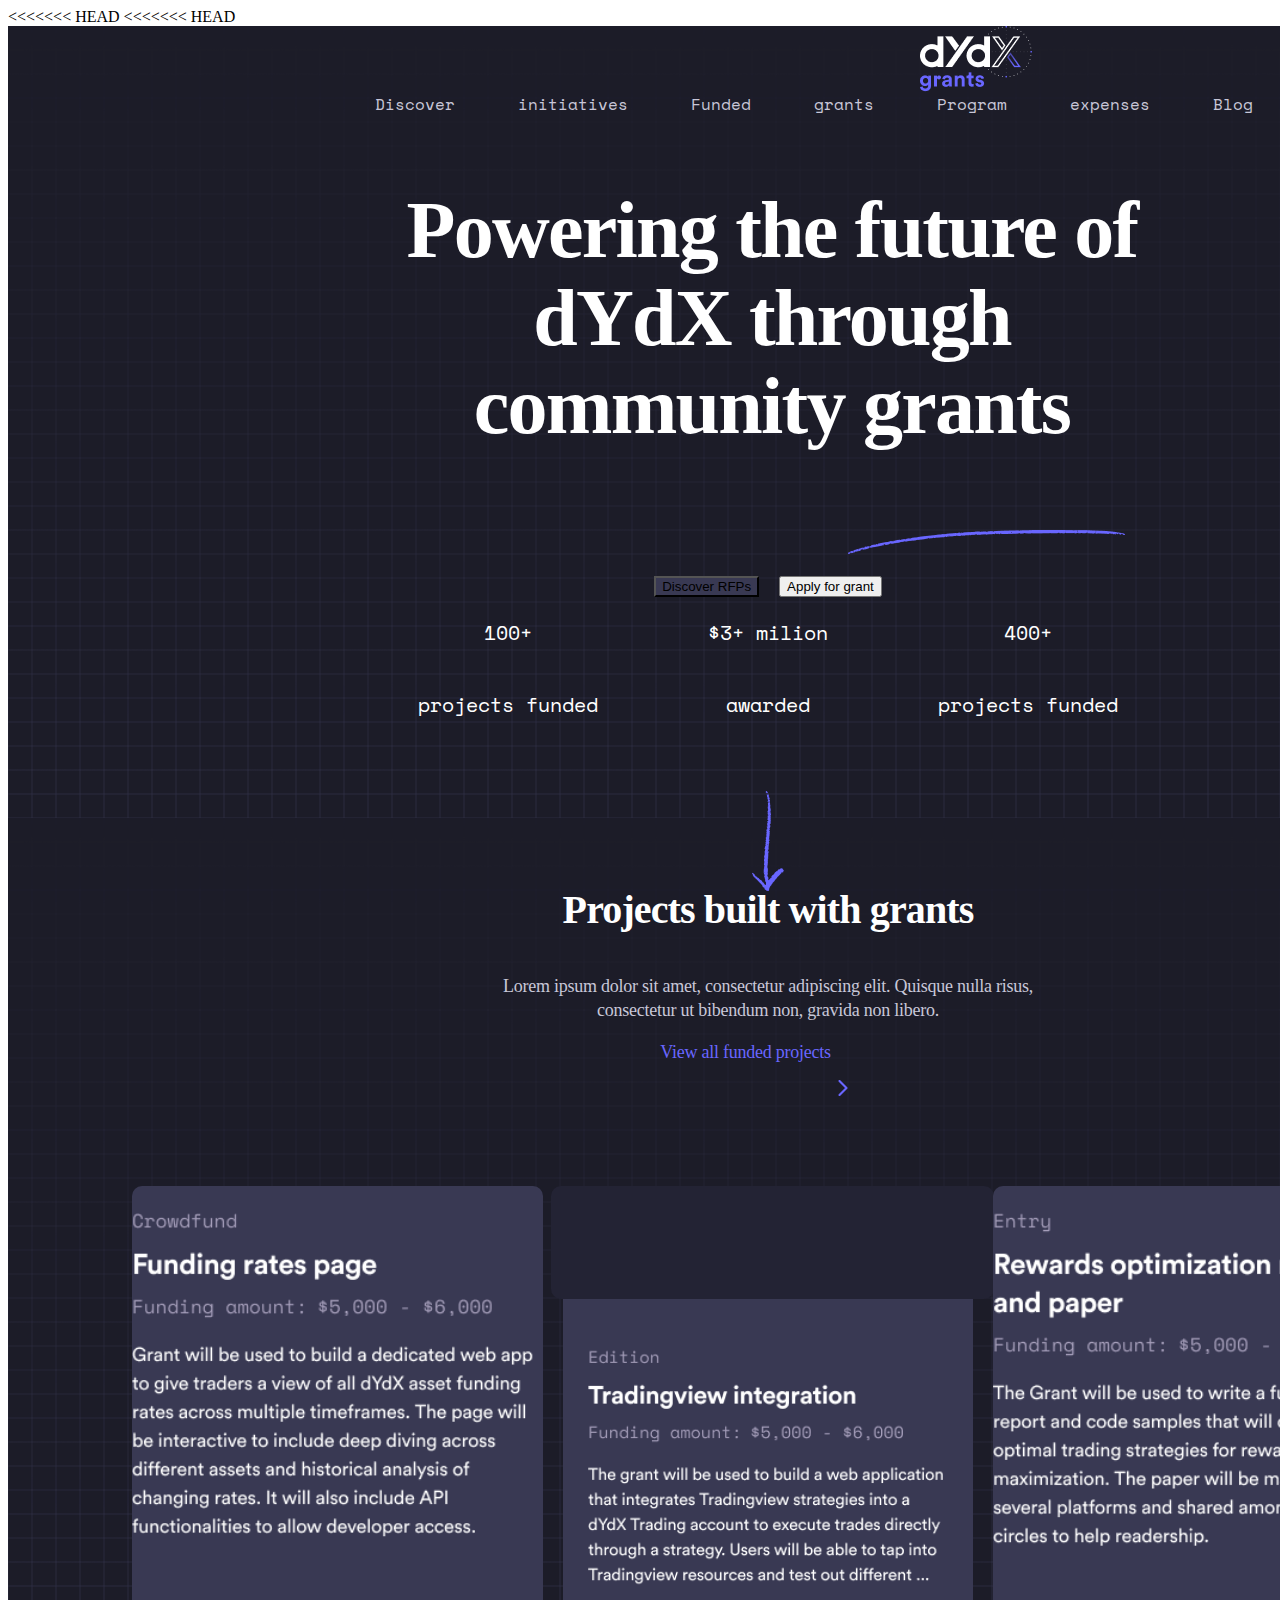
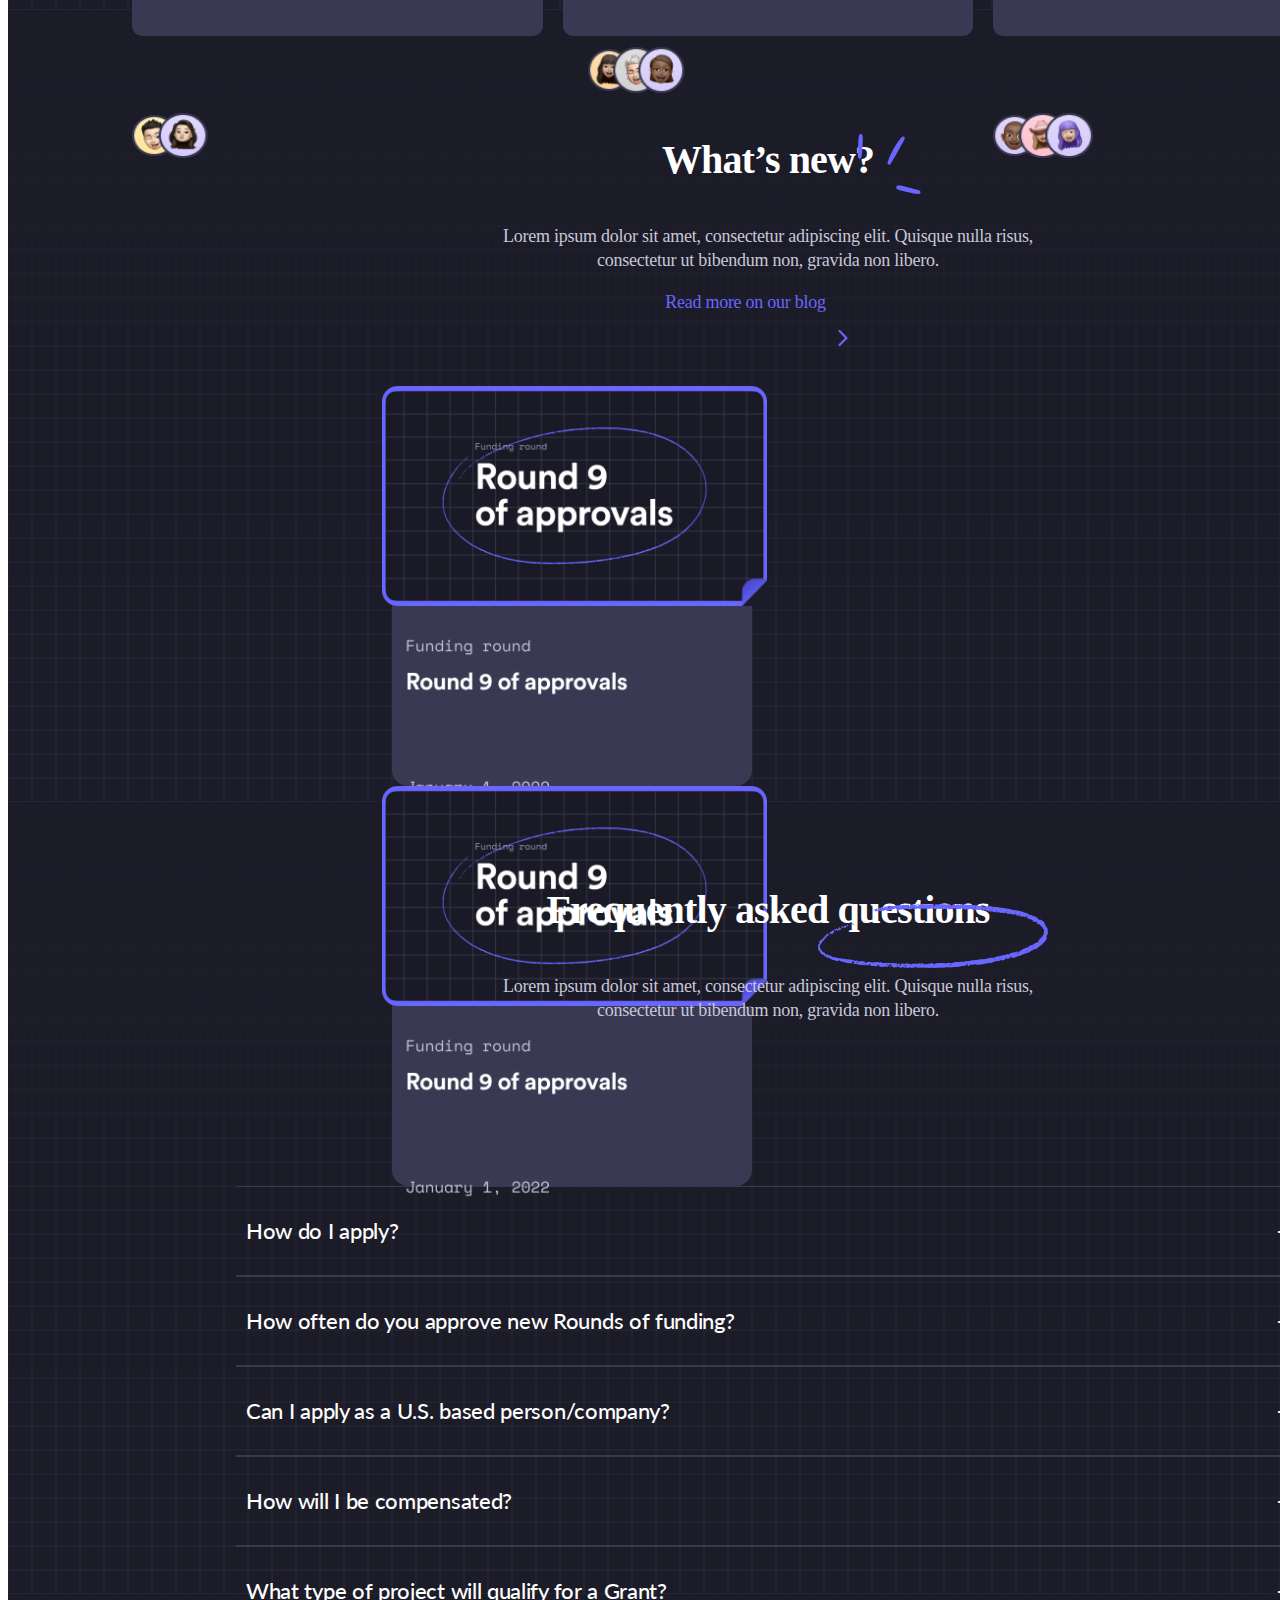
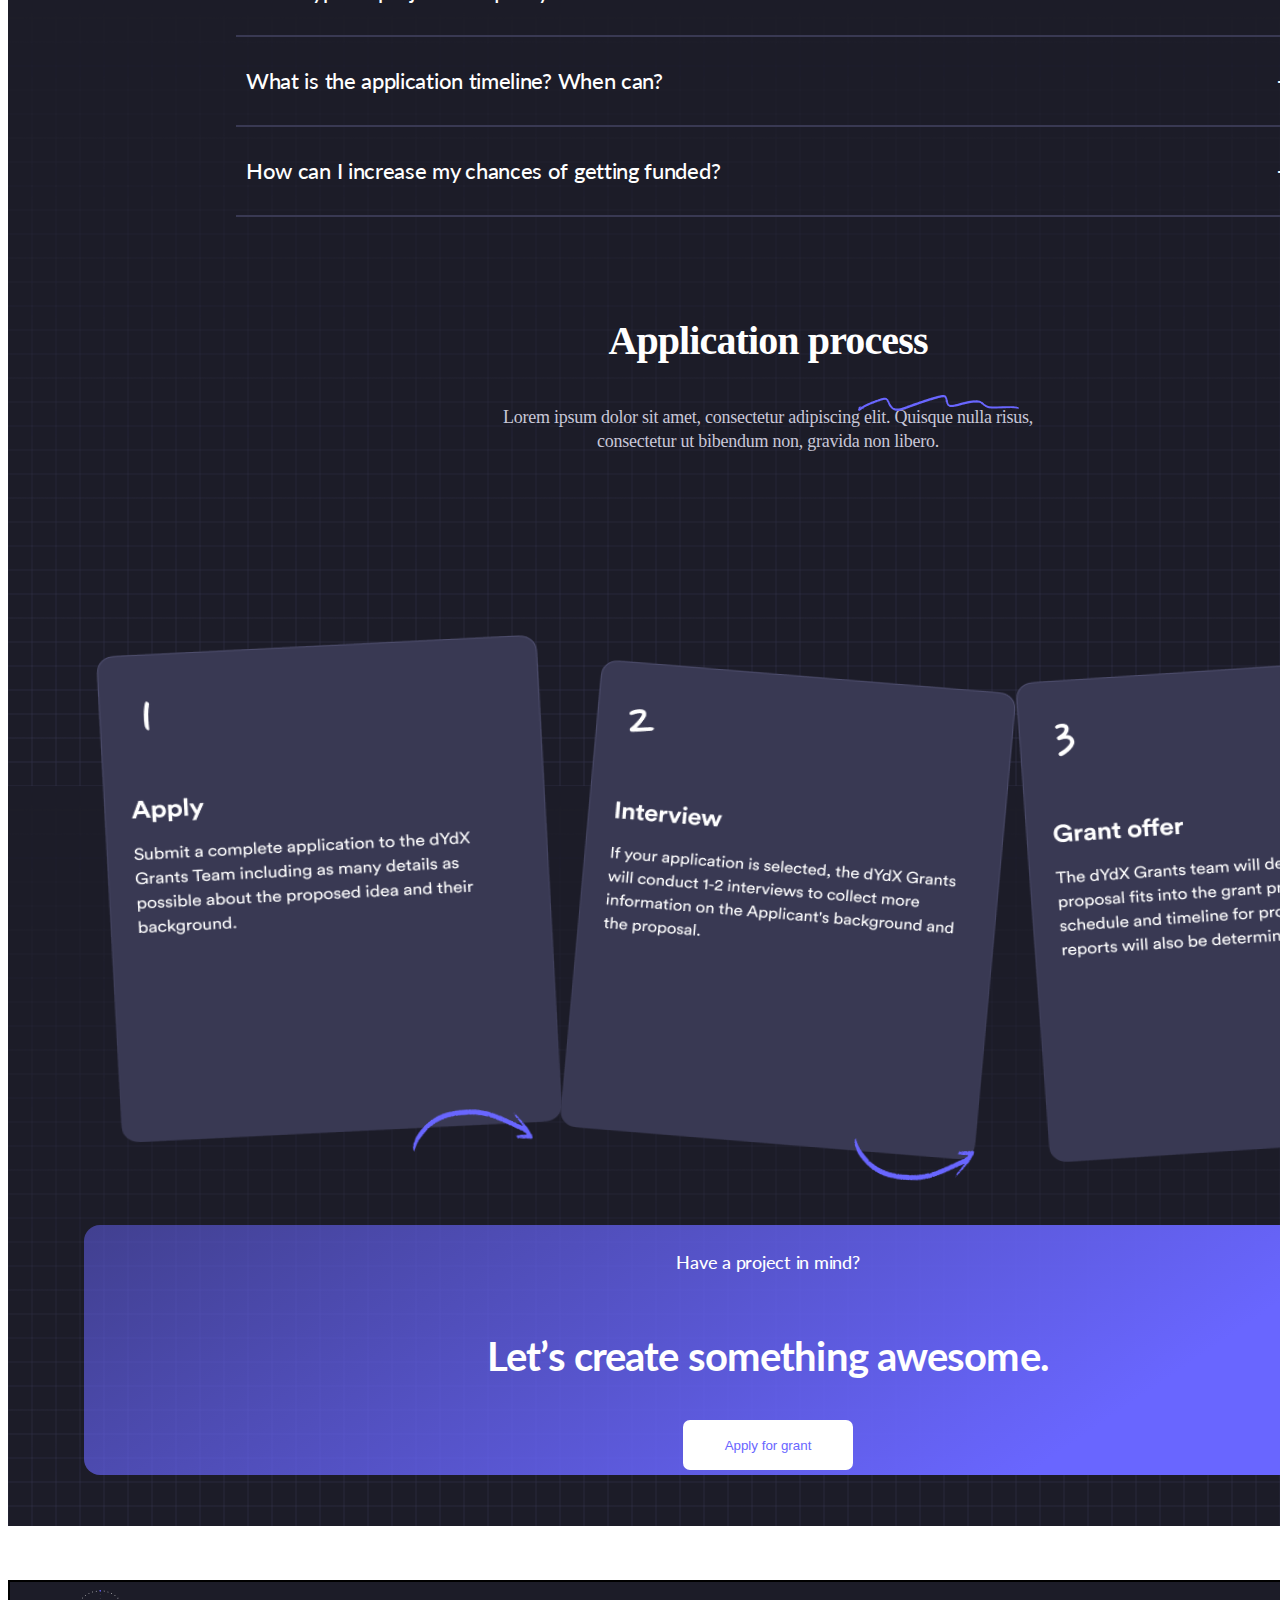
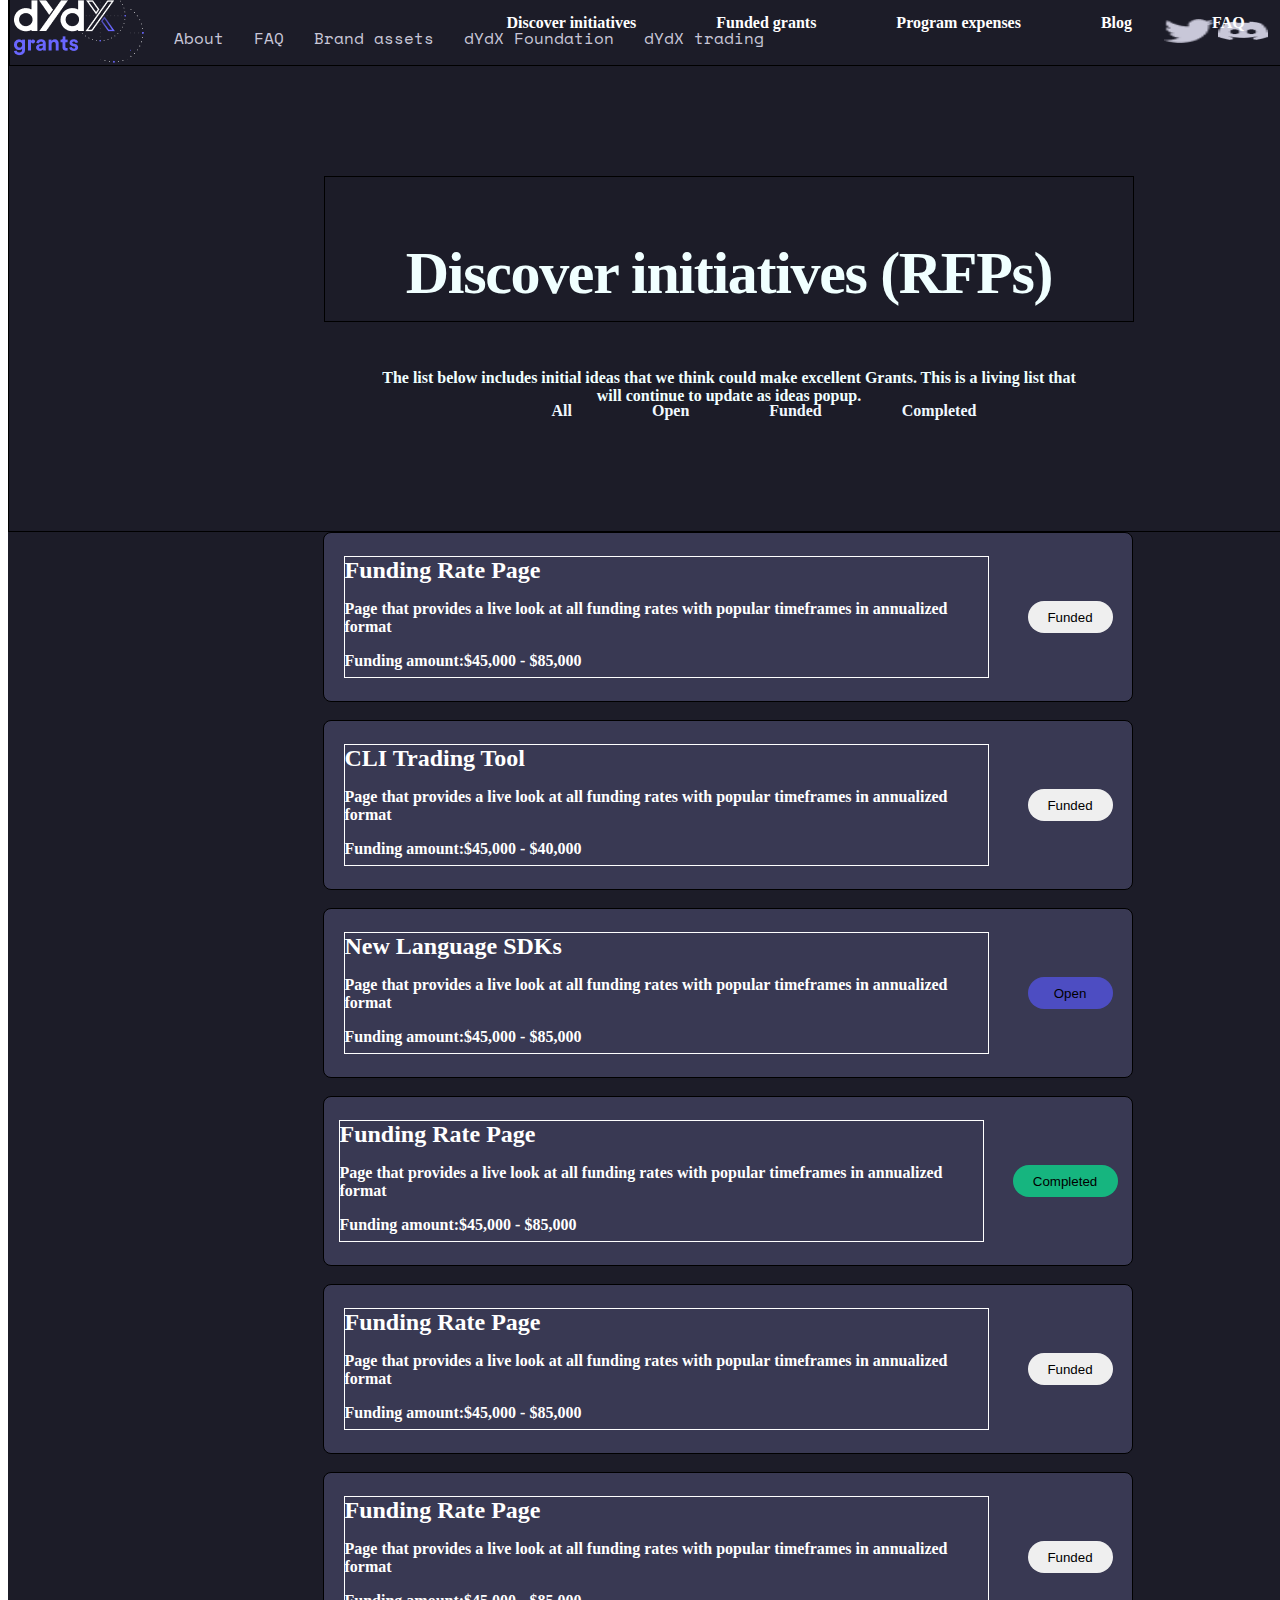
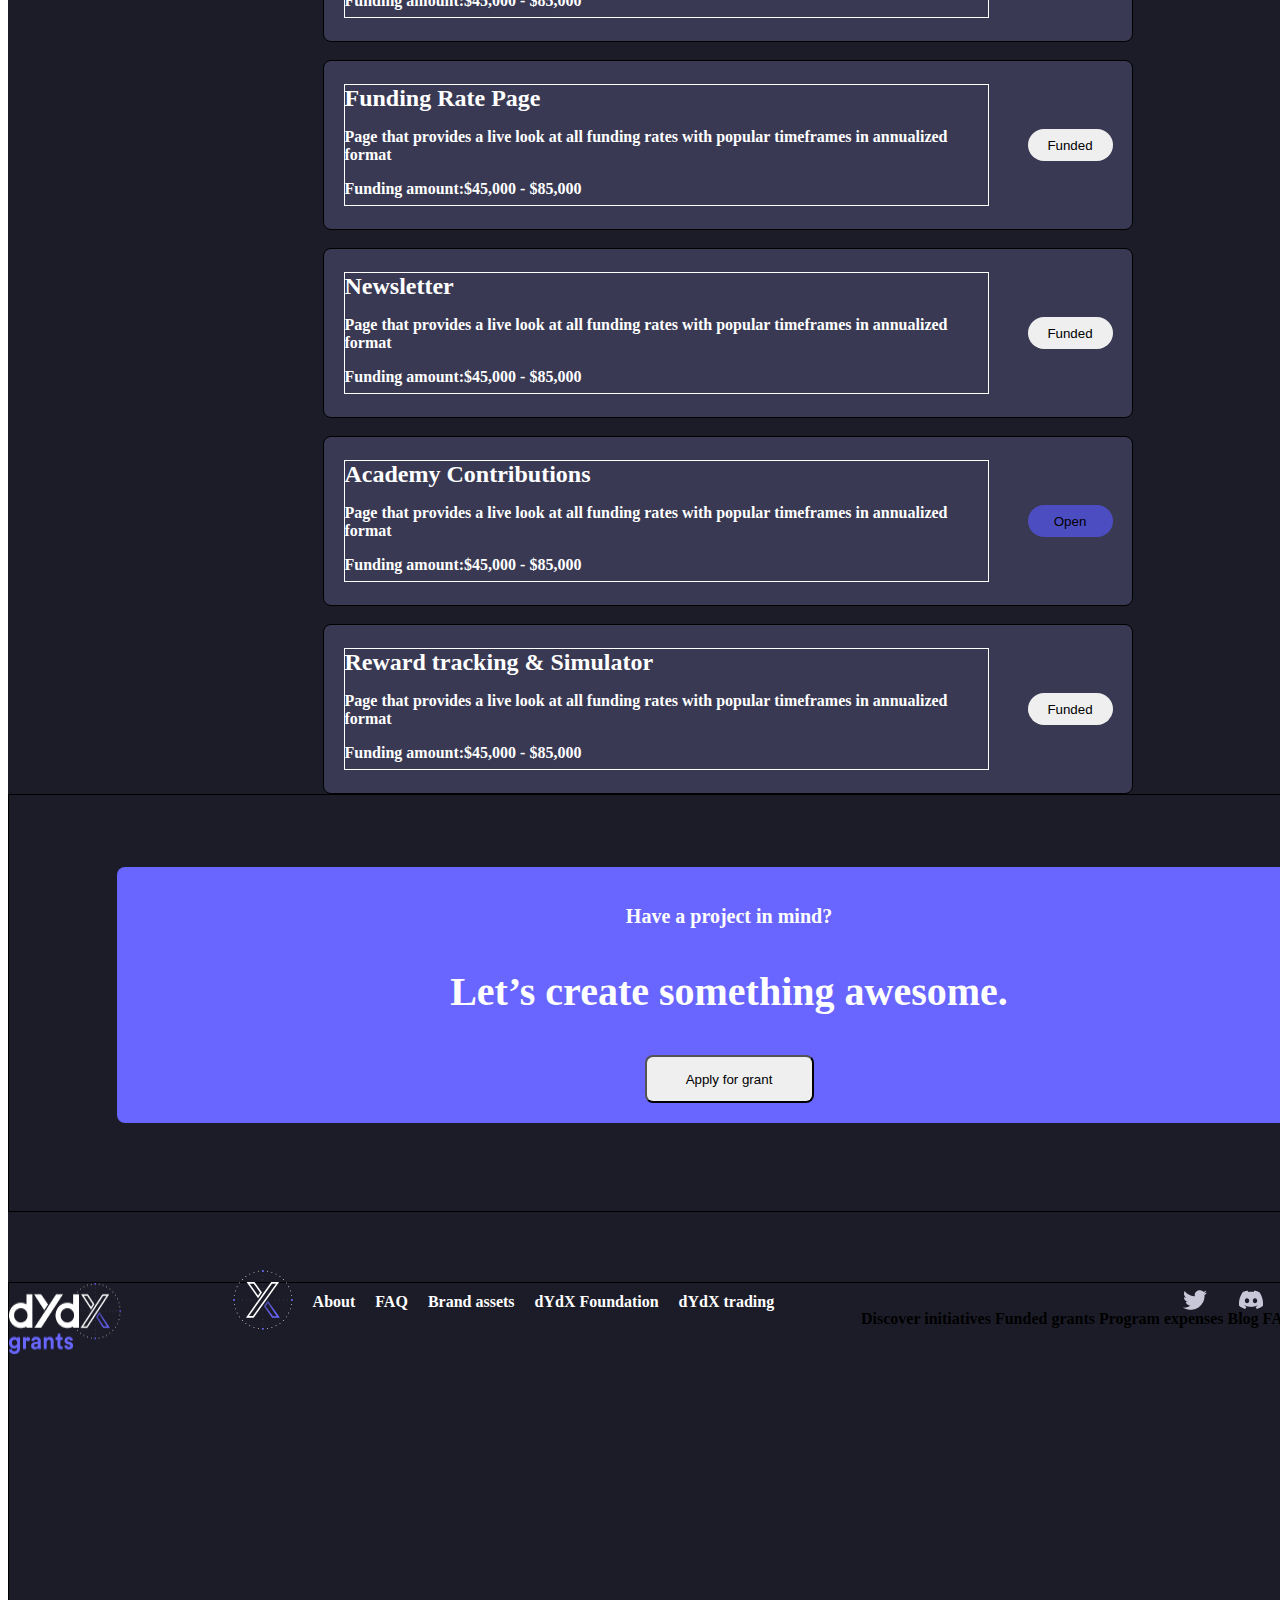
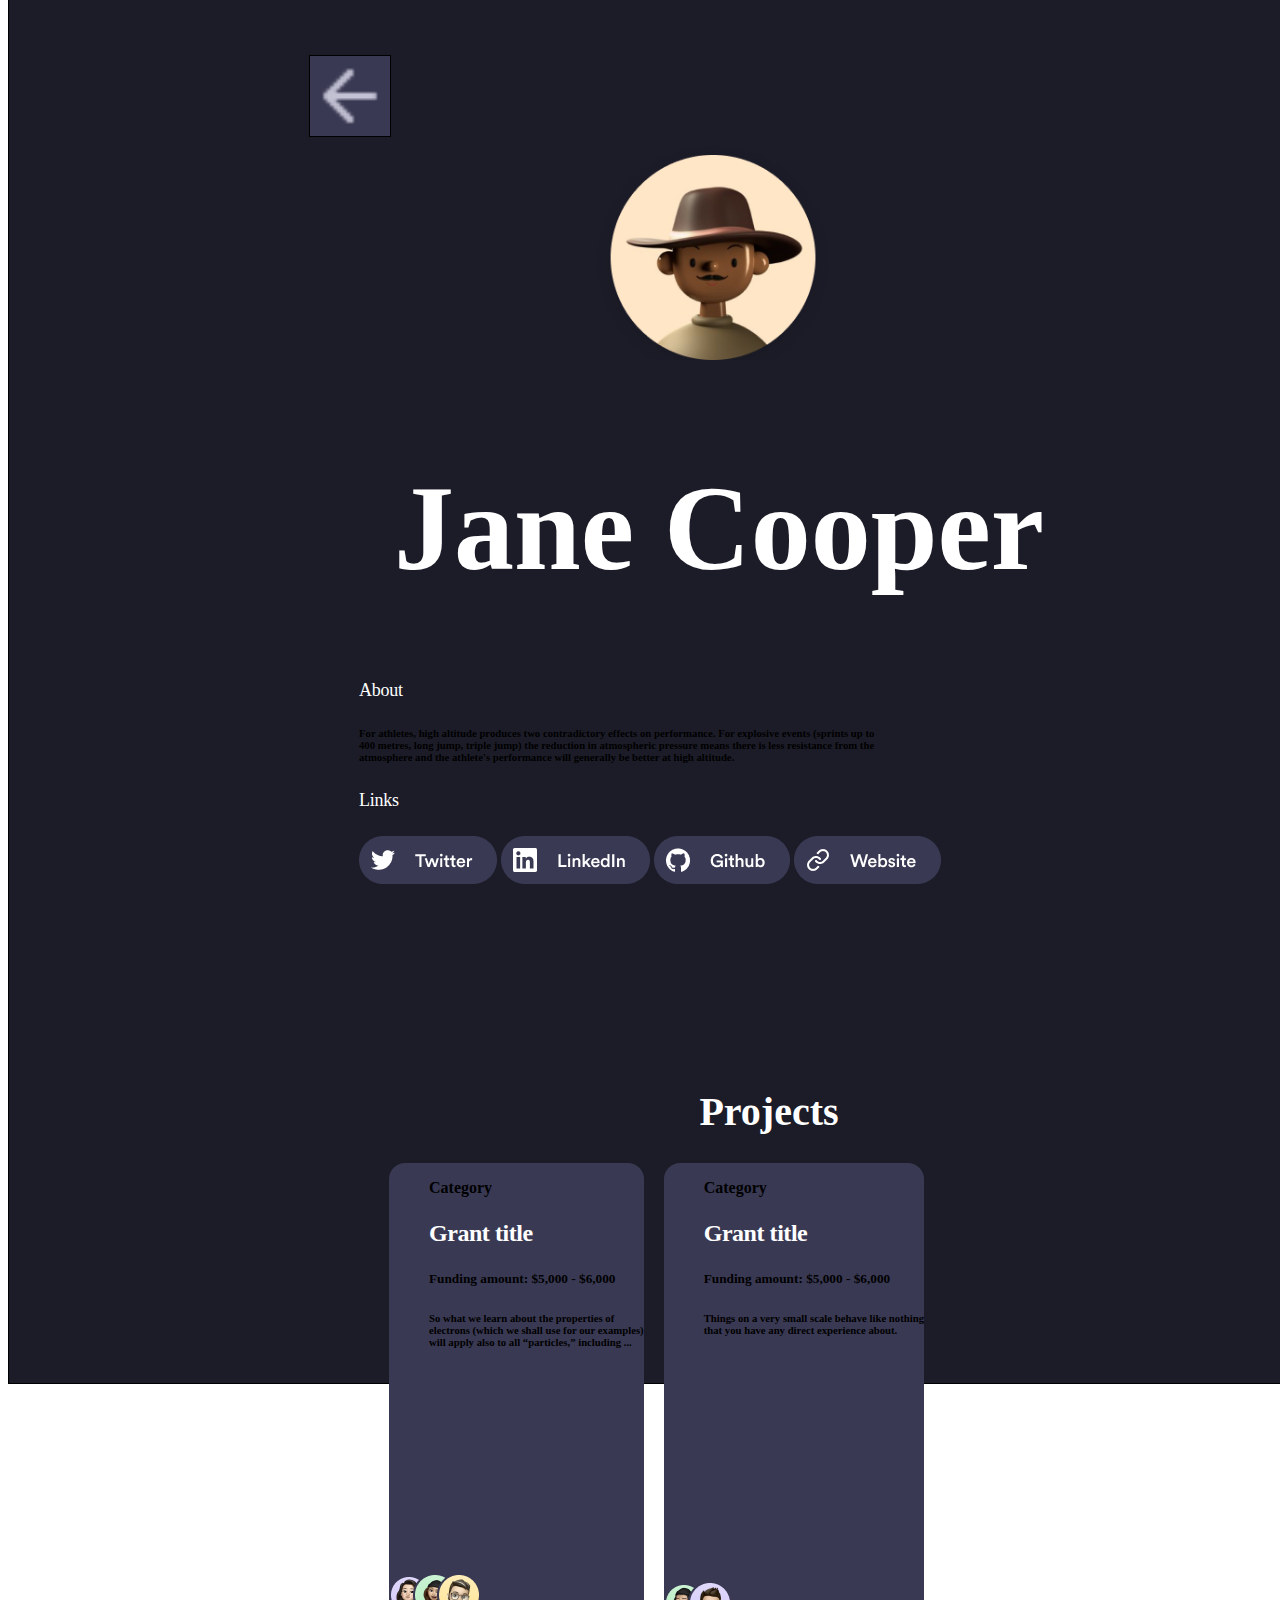
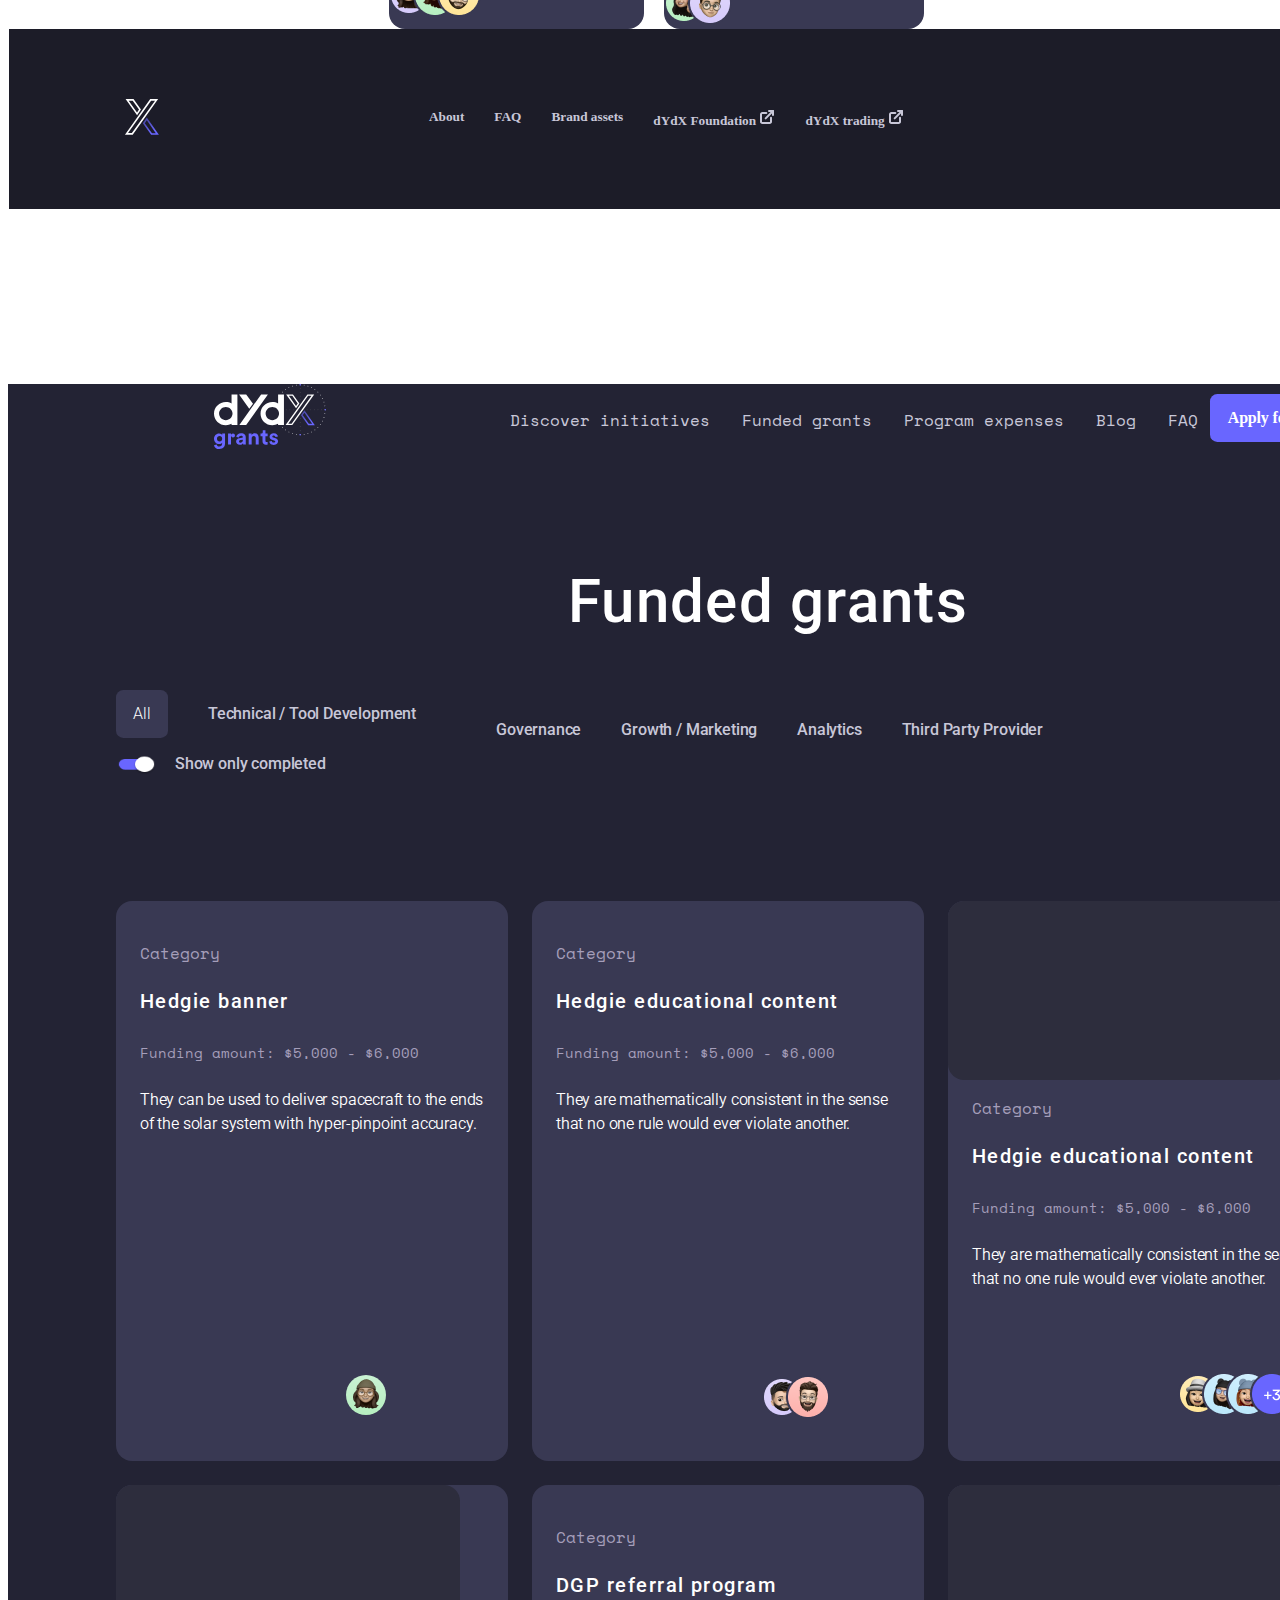
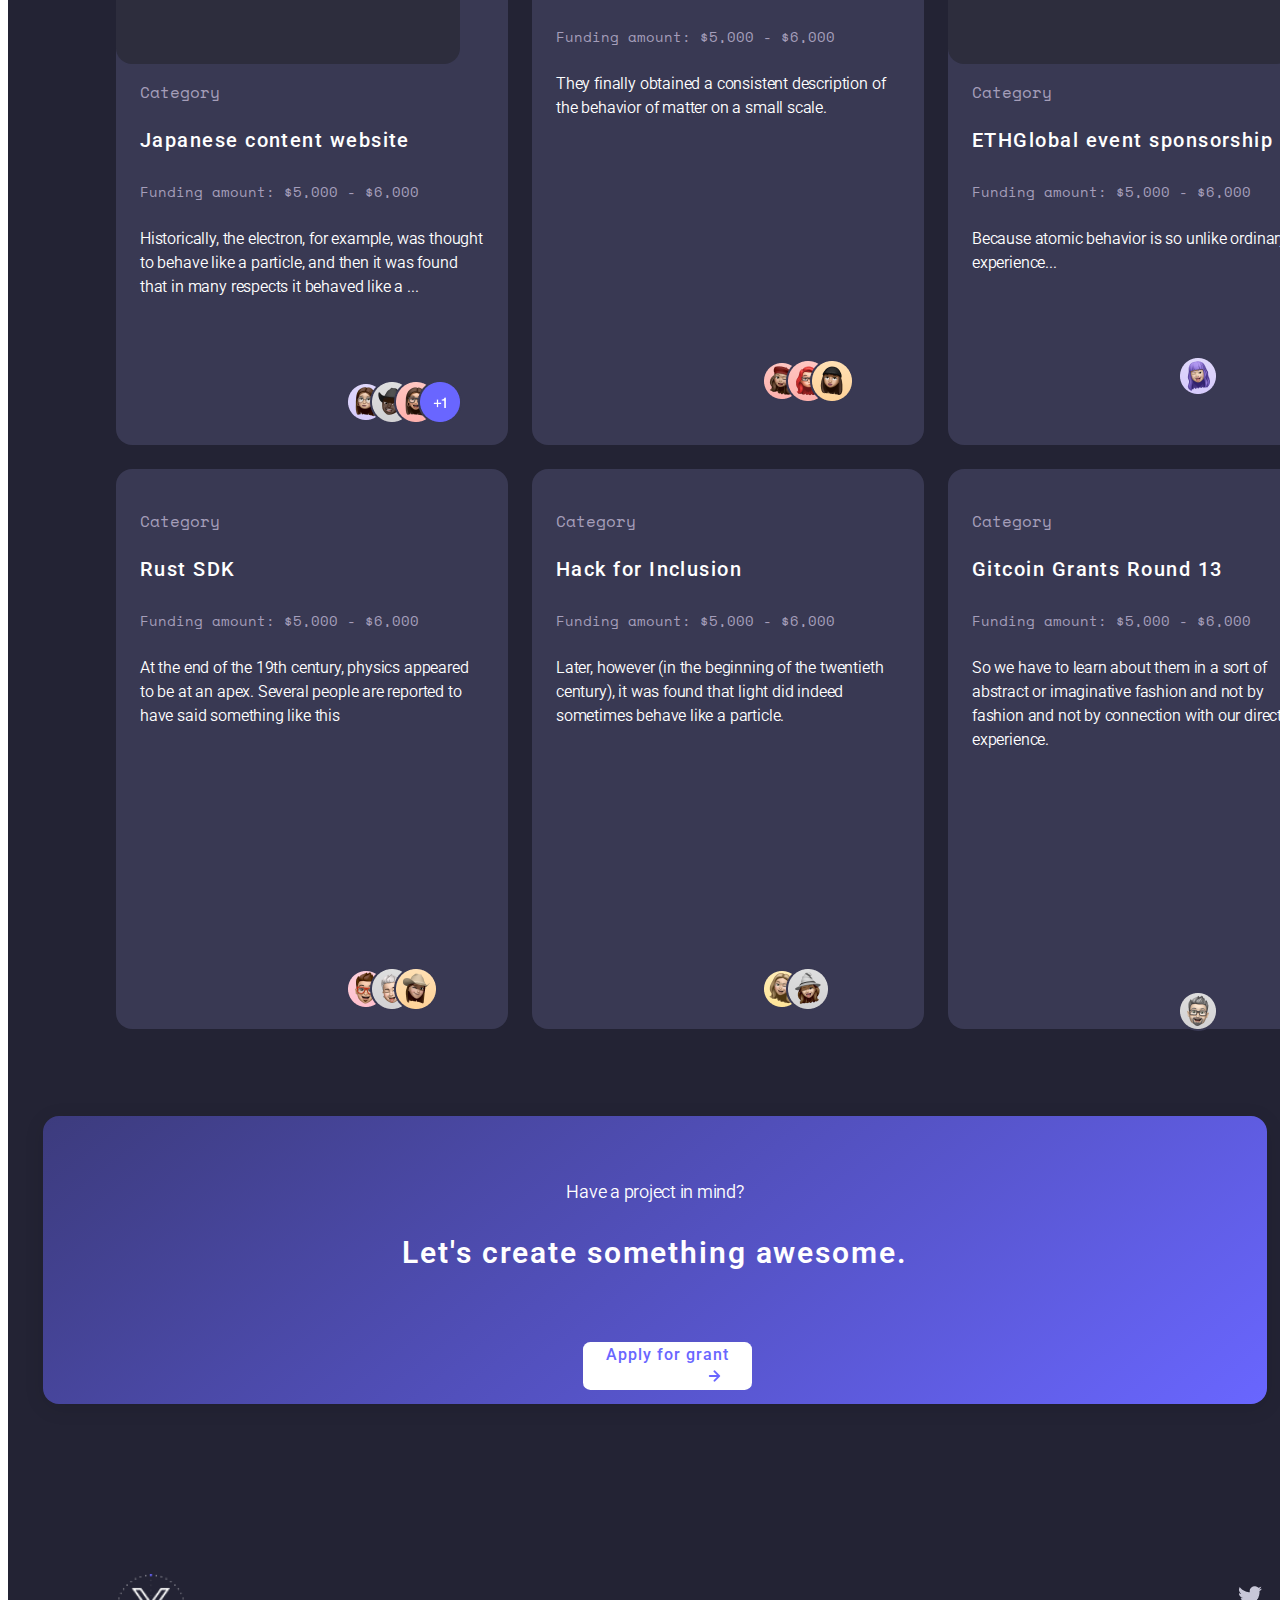
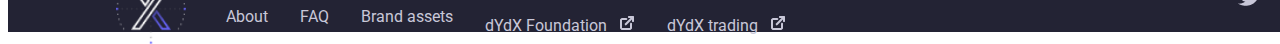
<file: index.html>
<!DOCTYPE html>
<html lang="en">
  <head>
    <meta charset="UTF-8" />
    <meta name="viewport" content="width=device-width, initial-scale=1.0" />
    <title>Document</title>
<<<<<<< HEAD
    <link rel="stylesheet" href="./css/main.css" />
    <link
      href="https://cdn.jsdelivr.net/npm/bootstrap@5.0.2/dist/css/bootstrap.min.css"
      rel="stylesheet"
      integrity="sha384-EVSTQN3/azprG1Anm3QDgpJLIm9Nao0Yz1ztcQTwFspd3yD65VohhpuuCOmLASjC"
      crossorigin="anonymous"
    />
  </head>
  <body>
<<<<<<< HEAD
    <main class="home">


        <header class="container">
            <div class="nav col-12">


                <div class="logo col-2">
                    <img src="img/Logo (5).png" alt="logo">
                </div>


                <div class="menu col-sm-5 col-5">

                    <p>Discover </p>
                    <p>initiatives</p>
                    <p>Funded </p>
                    <p>grants</p>
                    <p>Program</p>
                    <p> expenses</p>
                    <p>Blog</p>
                    <p>FAQ</p>

                    <button class="btn btn-primary d-flex col-3">Apply for grant</button>
                    <button class="btnn btn-primary d-flex col-3">Apply</button>
                    <img class="menyu" src="img/Button.png" alt="">
                </div>
            </div>
            <div class="hero mt-5">
                <p>Powering the future of dYdX through community grants</p>
                <img src="img/Group 2 (Traced).png" alt="">
                <br><br>
                <div class="row">
                    <button class="btn btn-dark col-3">Discover RFPs</button>
                    <button class="btn btn-primary col-3 ">Apply for grant</button>
                </div>
                <div class="rows mt-5 row">
                    <div class="column">
                        <p>100+ </p>
                        <p>projects funded</p>
                    </div>
                    <div class="column">
                        <p>$3+ milion</p>
                        <p>awarded</p>
                    </div>
                    <div class="column">
                        <p>400+ </p>
                        <p>projects funded</p>
                    </div>
                </div>

                <img class="img-down" src="img/Down arrow.png" alt="">
            </div>
            <div class="grants">
                <p class="p1">Projects built with grants</p>
                <p class="p2">Lorem ipsum dolor sit amet, consectetur adipiscing elit. Quisque nulla risus, consectetur
                    ut bibendum non, gravida non libero.</p>


                <p class="p3"> View all funded projects </p>
                <img src="img/Vector (2).png" alt="">
            </div>


            <div class="frame row">

                <div class="box">
                    <img src="img/Framer.png" alt="">
                    <img class="avatar" src="img/Avatar group.png" alt="">
                </div>
                <div class="box">
                    <div class="mini-box"></div>
                    <img src="img/Content.png" alt="">
                </div>
                <div class="box">
                    <img src="img/Frameee.png" alt="">
                    <img class="avatar2" src="img/Avatar group(1).png" alt="">
                </div>

            </div>

            <div class="grantss">
               
                <p class="p1">What’s new?</p> <img class="img-spake" src="img/Sparkle.png" alt="">
                <p class="p2">Lorem ipsum dolor sit amet, consectetur adipiscing elit. Quisque nulla risus, consectetur ut bibendum non, gravida non libero.</p>
                <p class="p3"> Read more on our blog </p>
                <img src="img/Vector (2).png" alt="">
            </div>
            <div class="blog-post row">

                <div class="box">
                    <img src="img/Image Block.png" alt="">
                    <img src="img/Content (1).png" alt="">
                </div>

                
                <div class="box">
                    <img src="img/Image Block.png" alt="">
                    <img src="img/Content (1).png" alt="">
                </div>
            </div>
            

            <div class="grantss">
               
                <p class="p1">Frequently asked questions</p> <img style="margin-left: 400px; margin-top: -70px;" class="img-spake " src="img/1.png" alt="">
                <p class="p2">Lorem ipsum dolor sit amet, consectetur adipiscing elit. Quisque nulla risus, consectetur ut bibendum non, gravida non libero.</p>
            </div>

            <div class="grid-container">
                <div style="border-top: 1px solid #393953;" class="grid-item"><p class="p1">How do I apply?</p> <p class="p2" >+</p></div>
                <div class="grid-item"><p class="p1">How often do you approve new Rounds of funding?</p> <p class="p2" >+</p></div>
                <div class="grid-item"><p class="p1">Can I apply as a U.S. based person/company?</p> <p class="p2" >+</p></div>
                <div class="grid-item"><p class="p1">How will I be compensated?</p> <p class="p2" >+</p></div>
                <div class="grid-item"><p class="p1">What type of project will qualify for a Grant?</p> <p class="p2" >+</p></div>
                <div class="grid-item"><p class="p1">What is the application timeline? When can?</p> <p class="p2" >+</p></div>
                <div class="grid-item"><p class="p1">How can I increase my chances of getting funded?</p> <p class="p2" >+</p></div>
            </div>
            
            <div class="grantss">
               
                <p class="p1">Application process</p> <img style=" margin-top: -10px;" class="img-spake " src="img/Group 8 (Traced).png" alt="">
                <p class="p2">Lorem ipsum dolor sit amet, consectetur adipiscing elit. Quisque nulla risus, consectetur ut bibendum non, gravida non libero.</p>
            </div>
            <div class="app-box row">
                <div class="box box4">
                    <img class="imgg1" src="img/Application process.png" alt="">
                    <img class="right-stk" src="img/Right arrow curved.png" alt="">
                    <img class="cured-right" src="img/Right arrow curved (2).png" alt="">
                </div>
                
                <div class="box box5">
                    <img class="imgg2" src="img/Frame.png" alt="">
                    <img class="right-arr" src="img/Right arrow curved (1).png" alt="">
                    <img class="cured-right3" src="img/Right arrow curved (3).png" alt="">
                </div>

                <div class="box box6">
                    <img class="imgg3" src="img/Application process (1).png" alt="">
                </div>

            </div><br><br><b><br><br><br><br>
            <div class="section">
                <p class="pp1">Have a project in mind?</p>
                <p class="pp2">Let’s create something awesome.</p>
                <button class="btn-primary">Apply for grant</button>
            </div><br><br><br><br><br><br>
            <div class="footerr">
                <img src="img/Group (1).png" alt="">
                <p>About</p>
                <p>FAQ</p>
                <p>Brand assets</p>
                <p>dYdX Foundation</p>
                <p>dYdX trading</p>
                <div class="row">
                    <img src="img/Vector (3).png" alt="">
                    <img src="img/Discord - Negative.png" alt="">
                </div>
            </div>
        </header>




<br><br><br>

    </main>
    <main class="discover">
      <header class="header">
        <nav class="header_nav">
          <img src="/img/Framelogo.png" alt="" />
          <ul class="nav__list">
            <li>Discover initiatives</li>
            <li>Funded grants</li>
            <li>Program expenses</li>
            <li>Blog</li>
            <li>FAQ</li>
            <button>Apply for grants</button>
          </ul>
        </nav>
        <div class="header_hero">
          <p>Discover initiatives (RFPs)</p>
          <b>
            The list below includes initial ideas that we think could make
            excellent Grants. This is a living list that <br />
            will continue to update as ideas popup.</b
          >
        </div>
        <ul class="header_text">
          <li>All</li>
          <li>Open</li>
          <li>Funded</li>
          <li>Completed</li>
        </ul>
      </header>
      <main class="info">
        <div class="box">
          <div class="boxes">
            <b> Funding Rate Page</b>
            <p>
              Page that provides a live look at all funding rates with popular
              timeframes in annualized <br />
              format
            </p>
            <p>Funding amount:$45,000 - $85,000</p>
          </div>
          <button>Funded</button>
        </div>
        <br>
        <div class="box">
            <div class="boxes">
              <b> CLI Trading Tool</b>
              <p>
                Page that provides a live look at all funding rates with popular
                timeframes in annualized <br />
                format
              </p>
              <p>Funding amount:$45,000 - $40,000</p>
            </div>
            <button>Funded</button>
          </div>
          <br>
          <div class="box">
            <div class="boxes">
              <b> New Language SDKs</b>
              <p>
                Page that provides a live look at all funding rates with popular
                timeframes in annualized <br />
                format
              </p>
              <p>Funding amount:$45,000 - $85,000</p>
            </div>
            <button class="box_open"> Open</button>
          </div>
          <br>
          <div class="box">
            <div class="boxes">
              <b> Funding Rate Page</b>
              <p>
                Page that provides a live look at all funding rates with popular
                timeframes in annualized <br />
                format
              </p>
              <p>Funding amount:$45,000 - $85,000</p>
            </div>
            <button class="comp"> Completed</button>
          </div>
          <br>
          <div class="box">
            <div class="boxes">
              <b> Funding Rate Page</b>
              <p>
                Page that provides a live look at all funding rates with popular
                timeframes in annualized <br />
                format
              </p>
              <p>Funding amount:$45,000 - $85,000</p>
            </div>
            <button>Funded</button>
          </div>
          <br>
          <div class="box">
            <div class="boxes">
              <b> Funding Rate Page</b>
              <p>
                Page that provides a live look at all funding rates with popular
                timeframes in annualized <br />
                format
              </p>
              <p>Funding amount:$45,000 - $85,000</p>
            </div>
            <button>Funded</button>
          </div>
          <br>
          <div class="box">
            <div class="boxes">
              <b> Funding Rate Page</b>
              <p>
                Page that provides a live look at all funding rates with popular
                timeframes in annualized <br />
                format
              </p>
              <p>Funding amount:$45,000 - $85,000</p>
            </div>
            <button>Funded</button>
          </div>
          <br>
          <div class="box">
            <div class="boxes">
              <b> Newsletter</b>
              <p>
                Page that provides a live look at all funding rates with popular
                timeframes in annualized <br />
                format
              </p>
              <p>Funding amount:$45,000 - $85,000</p>
            </div>
            <button>Funded</button>
          </div>
          <br>
          <div class="box">
            <div class="boxes">
              <b> Academy Contributions</b>
              <p>
                Page that provides a live look at all funding rates with popular
                timeframes in annualized <br />
                format
              </p>
              <p>Funding amount:$45,000 - $85,000</p>
            </div>
            <button class="box_open">Open</button>
          </div>
          <br>
          <div class="box">
            <div class="boxes">
              <b> Reward tracking & Simulator</b>
              <p>
                Page that provides a live look at all funding rates with popular
                timeframes in annualized <br />
                format
              </p>
              <p>Funding amount:$45,000 - $85,000</p>
            </div>
            <button>Funded</button>
          </div>
          
            <section>
                <br>
                <br>
                <br>
                <br>
               <div class="content">
                <br>
                  <p> Have a project in mind?</p>
                <p class="create"> Let’s create something awesome.</p>
                <button> Apply for grant</button>
               </div>
            </section>
            <footer >
              <ul class="footer_menu">
                <li> <img src="/img/masterAvatarx.svg" alt="">    </li>
                <li> About</li>
                <li> FAQ</li>
                <li> Brand assets</li>
                <li> dYdX Foundation</li>
                <li> dYdX trading</li>
              </ul>

              <ul class="sotion_media">
                <img src="/img/Framemedia.png" alt="">
                
              </ul>
            </footer>
      </main>

      <br><br><br><br><br><br><br><br><br><br><br><br><br><br><br>
      <br><br><br><br><br><br><br><br><br><br>
      <main class="grant" > 
        <nav class="logo">
           <img src="/img/Logo.png" alt="">
             <nav class="logo-list">
        <ul>
        Discover initiatives
        Funded grants
        Program expenses
        Blog
        FAQ
        <button class="Applyforgrant">Apply for grant</button>
        </ul>
            </nav>
    </nav>
    
    <div class="arright">
        <img src="/img/fi_arrow-right.png" alt="" width="80">
    </div>
    <div class="person">
        <img src="/img/person.png" alt="">
    </div>
    
    <div class="h1">
        <h1>Jane Cooper</h1> 
    </div>
    <section class="about">
    <h4 class="about-text">About</h4>
    <h6>For athletes, high altitude produces two contradictory effects on performance. For explosive events (sprints up to <br> 400 metres, long jump, triple jump) the reduction in atmospheric pressure means there is less resistance from the  <br>atmosphere and the athlete's performance will generally be better at high altitude.</h6>
    
    <h4 class="link-text">Links</h4>
    <img src="/img/twit.png" alt="">
    <img src="/img/in.png" alt="">
    <img src="/img/git.png" alt="">
    <img src="/img/web.png" alt="">
    </section>
    
    <h1 class="Projects-text">Projects</h1>
    
    <section class="section-2">
    <div class="section-2-1">
        <ul>
        <p>Category</p>
        <h2 class="grant-title">Grant title</h2>
        <h5>Funding amount:
        $5,000 - $6,000</h5>
        <h6>So what we learn about the properties of <br>electrons (which we shall use for our examples) <br> will apply also to all “particles,” including ...</h6>
        </ul>
        <img src="/img/3.png" alt="">
    </div>   
    <div class="section-2-2">
    <ul>
        <p>Category</p>
        <h2 class="grant-title-2">Grant title</h2>
        <h5>Funding amount: $5,000 - $6,000</h5>
        <h6>Things on a very small scale behave like nothing <br>that you have any direct experience about.</h6>
    </ul>
    <img src="/img/2.png" alt="">
    </div>
    </section>
    
    <footer class="footer">
       
    <div class="x-img">
        <svg xmlns="http://www.w3.org/2000/svg" width="35" height="36" viewBox="0 0 35 36" fill="none">
            <path fill-rule="evenodd" clip-rule="evenodd" d="M26.2375 0.0527344H34.136L8.70591 35.669H0.938599L26.2375 0.0527344ZM16.9587 10.5476L9.51507 0.0527344H1.58593L13.0751 16.2722L16.9587 10.5476ZM15.0115 10.5679L13.0467 13.4641L4.68005 1.65273H8.68831L15.0115 10.5679ZM4.03768 34.069H7.88233L31.0276 1.65273H27.0636L4.03768 34.069Z" fill="white"/>
            <path fill-rule="evenodd" clip-rule="evenodd" d="M27.9732 34.157H31.8143L22.8016 21.3589L20.8072 24.2081L27.9732 34.157ZM18.8448 24.2213L27.1538 35.757H34.898L22.7976 18.5745L18.8448 24.2213Z" fill="url(#paint0_linear_3297_1850)"/>
            <defs>
              <linearGradient id="paint0_linear_3297_1850" x1="28.8986" y1="33.0526" x2="16.0996" y2="15.4666" gradientUnits="userSpaceOnUse">
                <stop stop-color="#6966FF"/>
                <stop offset="1" stop-color="#6966FF" stop-opacity="0.36"/>
              </linearGradient>
            </defs>
          </svg>
    </div>
    
    <ul class="malumot">
        <h5>About</h5>
        <h5>FAQ</h5>
        <h5>Brand assets</h5>
        <h5>dYdX Foundation <svg xmlns="http://www.w3.org/2000/svg" width="16" height="16" viewBox="0 0 16 16" fill="none">
            <path d="M12 8.66667V12.6667C12 13.0203 11.8595 13.3594 11.6095 13.6095C11.3594 13.8595 11.0203 14 10.6667 14H3.33333C2.97971 14 2.64057 13.8595 2.39052 13.6095C2.14048 13.3594 2 13.0203 2 12.6667V5.33333C2 4.97971 2.14048 4.64057 2.39052 4.39052C2.64057 4.14048 2.97971 4 3.33333 4H7.33333" stroke="#C8C7D8" stroke-width="2" stroke-linecap="round" stroke-linejoin="round"/>
            <path d="M10 2H14V6" stroke="#C8C7D8" stroke-width="2" stroke-linecap="round" stroke-linejoin="round"/>
            <path d="M6.66663 9.33333L14 2" stroke="#C8C7D8" stroke-width="2" stroke-linecap="round" stroke-linejoin="round"/>
            </svg></h5>
        <h5>dYdX trading <svg xmlns="http://www.w3.org/2000/svg" width="16" height="16" viewBox="0 0 16 16" fill="none">
            <path d="M12 8.66667V12.6667C12 13.0203 11.8595 13.3594 11.6095 13.6095C11.3594 13.8595 11.0203 14 10.6667 14H3.33333C2.97971 14 2.64057 13.8595 2.39052 13.6095C2.14048 13.3594 2 13.0203 2 12.6667V5.33333C2 4.97971 2.14048 4.64057 2.39052 4.39052C2.64057 4.14048 2.97971 4 3.33333 4H7.33333" stroke="#C8C7D8" stroke-width="2" stroke-linecap="round" stroke-linejoin="round"/>
            <path d="M10 2H14V6" stroke="#C8C7D8" stroke-width="2" stroke-linecap="round" stroke-linejoin="round"/>
            <path d="M6.66663 9.33333L14 2" stroke="#C8C7D8" stroke-width="2" stroke-linecap="round" stroke-linejoin="round"/>
          </svg></h5>
          
          <div class="tg">
            <img src="/img/t.g.png" alt="">
          </div>
    </ul>
    
    </footer>
    
    
    
    
    
    
    
    
    
    
        
        </main>
    </main>
    <main class="funded">
        <div class="container funded">
            <div class="funded-nav">
              <div class="funded-nav-logo">
                <a href="./index.html"><img src="images/Logo.svg" alt="logo" /></a>
              </div>
              <div class="funded-nav-list">
                <button class="nav-btn-1">Apply</button>
                <img src="images/menu.png" alt="menu" />
                <ul>
                  <li>Discover initiatives</li>
                  <li>Funded grants</li>
                  <li>Program expenses</li>
                  <li>Blog</li>
                  <li>FAQ</li>
                </ul>
                <button class="nav-btn">Apply for grant</button>
              </div>
            </div>
      
            <div class="funded-grants">
              <h1>Funded grants</h1>
              <div class="menu">
                <button class="all">All</button>
                <h4>
                  Technical / Tool Development
                  <span><img src="images/chevron.png" alt="img" /></span>
                </h4>
                <ul>
                  <li>Governance</li>
                  <li>Growth / Marketing</li>
                  <li>Analytics</li>
                  <li>Third Party Provider</li>
                </ul>
              </div>
              <div class="switch">
                <img src="images/Switch.png" alt="img" />
                <h4>Show only completed</h4>
              </div>
      
              <div class="cards">
                <div class="card1">
                  <p>Category</p>
                  <h3>Hedgie banner</h3>
                  <h5>Funding amount: <span>$5,000 - $6,000</span></h5>
                  <h6>$5,000 - $6,000</h6>
                  <h4>
                    They can be used to deliver spacecraft to the ends of the solar
                    system with hyper-pinpoint accuracy.
                  </h4>
                  <img src="images/card1.png" alt="img" />
                </div>
      
                <div class="card1">
                  <p>Category</p>
                  <h3>Hedgie educational content</h3>
                  <h5>Funding amount: <span>$5,000 - $6,000</span></h5>
                  <h6>$5,000 - $6,000</h6>
                  <h4>
                    They are mathematically consistent in the sense that no one rule
                    would ever violate another.
                  </h4>
                  <img src="images/card2.png" alt="img" />
                </div>
      
                <div class="card2">
                  <div class="card2-top"></div>
                  <p>Category</p>
                  <h3>Hedgie educational content</h3>
                  <h5>Funding amount: <span>$5,000 - $6,000</span></h5>
                  <h6>$5,000 - $6,000</h6>
                  <h4>
                    They are mathematically consistent in the sense that no one rule
                    would ever violate another.
                  </h4>
                  <img src="images/card3.png" alt="img" />
                </div>
      
                <div class="card2">
                  <div class="card2-top"></div>
                  <p>Category</p>
                  <h3>Japanese content website</h3>
                  <h5>Funding amount: <span>$5,000 - $6,000</span></h5>
                  <h6>$5,000 - $6,000</h6>
                  <h4>
                    Historically, the electron, for example, was thought to behave
                    like a particle, and then it was found that in many respects it
                    behaved like a ...
                  </h4>
                  <img src="images/card4.png" alt="img" />
                </div>
      
                <div class="card1">
                  <p>Category</p>
                  <h3>DGP referral program</h3>
                  <h5>Funding amount: <span>$5,000 - $6,000</span></h5>
                  <h6>$5,000 - $6,000</h6>
                  <h4>
                    They finally obtained a consistent description of the behavior of
                    matter on a small scale.
                  </h4>
                  <img src="images/card5.png" alt="img" />
                </div>
      
                <div class="card2">
                  <div class="card2-top"></div>
                  <p>Category</p>
                  <h3>ETHGlobal event sponsorship</h3>
                  <h5>Funding amount: <span>$5,000 - $6,000</span></h5>
                  <h6>$5,000 - $6,000</h6>
                  <h4>Because atomic behavior is so unlike ordinary experience...</h4>
                  <img src="images/card6.png" alt="img" />
                </div>
      
                <div class="card1">
                  <p>Category</p>
                  <h3>Rust SDK</h3>
                  <h5>Funding amount: <span>$5,000 - $6,000</span></h5>
                  <h6>$5,000 - $6,000</h6>
                  <h4>
                    At the end of the 19th century, physics appeared to be at an apex.
                    Several people are reported to have said something like this
                  </h4>
                  <img src="images/card7.png" alt="img" />
                </div>
      
                <div class="card1">
                  <p>Category</p>
                  <h3>Hack for Inclusion</h3>
                  <h5>Funding amount: <span>$5,000 - $6,000</span></h5>
                  <h6>$5,000 - $6,000</h6>
                  <h4>
                    Later, however (in the beginning of the twentieth century), it was
                    found that light did indeed sometimes behave like a particle.
                  </h4>
                  <img src="images/card8.png" alt="img" />
                </div>
      
                <div class="card1">
                  <p>Category</p>
                  <h3>Gitcoin Grants Round 13</h3>
                  <h5>Funding amount: <span>$5,000 - $6,000</span></h5>
                  <h6>$5,000 - $6,000</h6>
                  <h4>
                    So we have to learn about them in a sort of abstract or
                    imaginative fashion and not by fashion and not by connection with
                    our direct experience.
                  </h4>
                  <img src="images/card9.png" alt="img" />
                </div>
              </div>
            </div>
      
            <div class="let">
              <h4>Have a project in mind?</h4>
              <h2>Let's create something awesome.</h2>
              <button class="apply">Apply for grant <span><img src="images/arrow.png" alt="arrow"></span></button>
            </div>
      
            <footer class="footer">
              <div class="footer-left">
                  <img src="images/x logo.png" alt="logo">
                  <ul>
                      <li>About</li>
                      <li>FAQ</li>
                      <li>Brand assets</li>
                      <li>dYdX Foundation <span><img src="images/link.png" alt="link"></span></li>
                      <li>dYdX trading <span><img src="images/link.png" alt="link"></span></li>
                  </ul>
              </div>
              <div class="footer-right">
                  <img src="images/Twitter.png" alt="twitter">
                  <img src="images/Group.png" alt="img">
              </div>
            </footer>
          </div>
    </main>

    <main class="home"></main>
    <main class="discover"></main>


  </body>
</html>
</file>
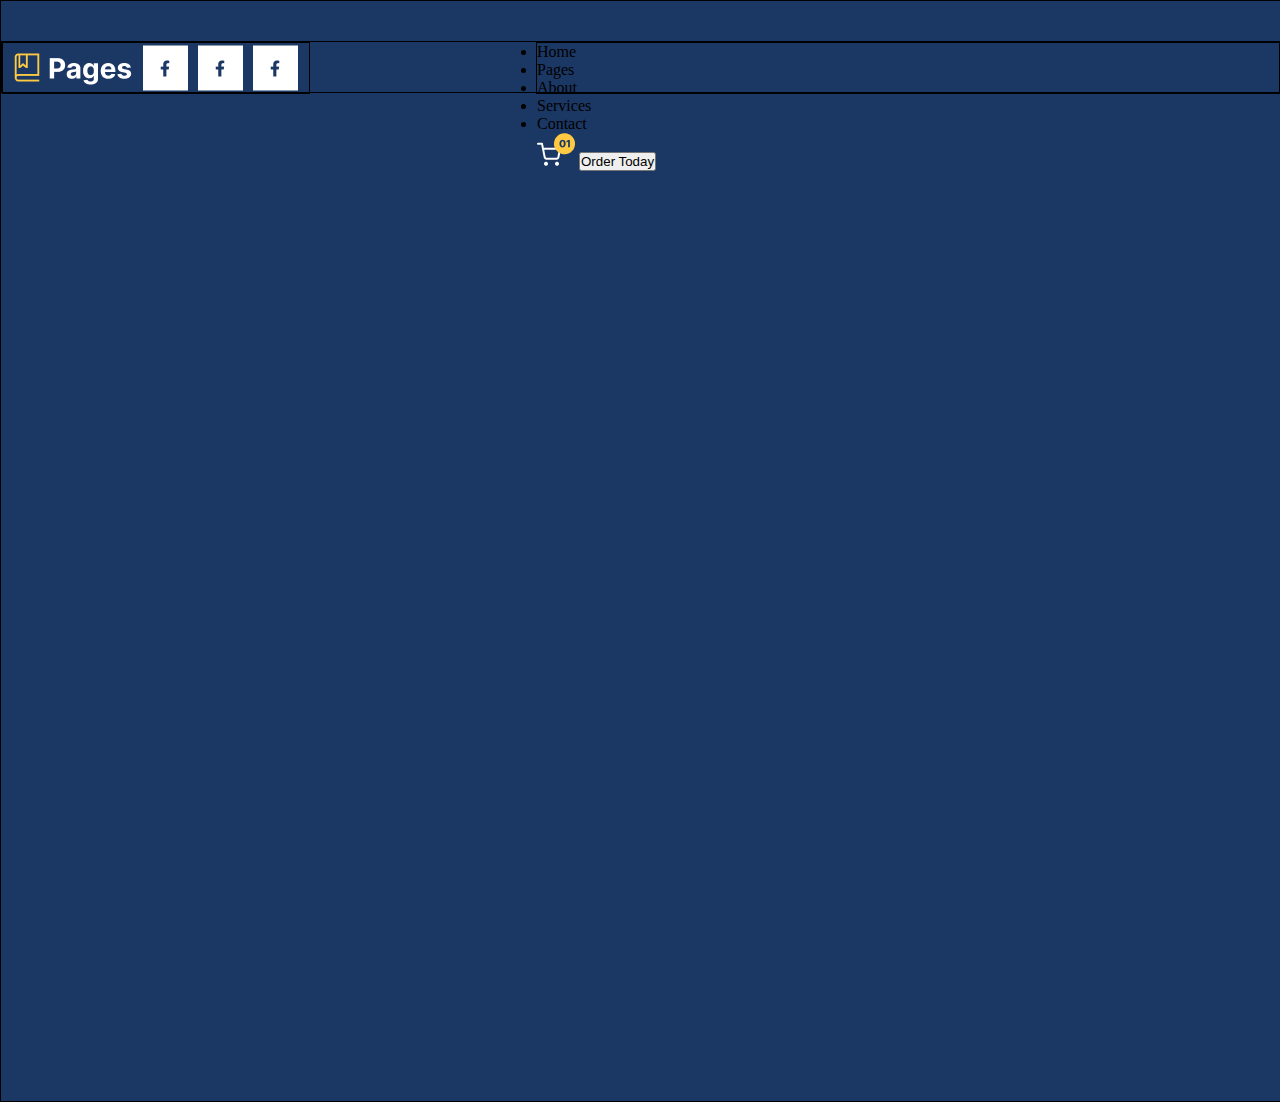
<file: Page/index.html>
<!DOCTYPE html>
<html lang="en">
<head>
    <meta charset="UTF-8">
    <meta name="viewport" content="width=device-width, initial-scale=1.0">
    <title>Document</title>
    <link rel="stylesheet" href="./css/main.css">
</head>
<body>
    <header class="header">
        <nav class="header__nav">
            <div class="header__nav-logo">
                <img src="./img/Logo (1).png" alt="">
                <img src="./img/Facebook.png" alt="">
                <img src="./img/Facebook.png" alt="">
                <img src="./img/Facebook.png" alt="">
            </div>                    
            <div class="header__nav-list">
                <ul>
                    <li>Home</li>  
                    <li>Pages</li>  
                    <li>About</li>  
                    <li>Services</li>  
                    <li>Contact</li>
                </ul>
                <img src="./img/Cart.png" alt="">
                <button class="">Order Today</button>
            </div>                    
        </nav>
    </header>
    <section class="AuthorBook"></section>
    <section class="About"></section>
    <section class="TrustedBy"></section>
    <section class="Content"></section>
    <section class="Whatwill"></section>
    <section class="TheChapter"></section>
    <section class="Testimonial"></section>
    <section class="Blog"></section>
    <section class="Callout"></section>
</body>
</html>
</file>
<file: css/main.css>
@import url("https://fonts.googleapis.com/css2?family=Barlow&family=Cardo&family=Fraunces&family=Fredoka:wght@600&family=Hind+Madurai:wght@600&family=Hind+Siliguri&family=Inter:wght@400;600&family=Lilita+One&family=Open+Sans&family=Poppins:wght@500&family=Roboto&family=Space+Mono&family=Yellowtail&display=swap");
@import url("https://fonts.googleapis.com/css2?family=Barlow&family=Cardo&family=Fraunces&family=Fredoka:wght@600&family=Hind+Madurai:wght@600&family=Hind+Siliguri&family=Inter:wght@400;600&family=Lato:wght@700&family=Lilita+One&family=Open+Sans&family=Poppins:wght@500&family=Roboto&family=Space+Mono&family=Yellowtail&display=swap");
@import url("https://fonts.googleapis.com/css2?family=Space+Mono&display=swap");
@import url("https://fonts.googleapis.com/css2?family=Roboto:wght@500&display=swap");
.home {
  width: 1520px;
  margin: 0 auto;
}

.container {
  width: 100%;
  height: 4700px;
  background-image: url(/img/Grid\ bottom\ \(Zero\ Height\).png);
  background-color: #1C1C28;
}
.container .nav {
  width: 100%;
  height: 80px;
}
.container .nav .menu {
  display: flex;
  flex-direction: row;
  justify-content: center;
  align-items: center;
  column-gap: 30px;
  margin-left: 350px;
}
.container .nav .menu p {
  margin: 0 auto;
  color: #C8C7D8;
  font-family: "Space Mono", monospace;
}
.container .nav .menu .btnn {
  display: none !important;
  width: 120px;
  border: none;
  border-radius: 6px;
}
.container .nav .menu .btn {
  width: 135px !important;
  display: flex;
  border: none;
  border-radius: 6px;
}
.container .nav .menu .menyu {
  display: none !important;
}
.container .hero {
  width: 800px;
  height: 500px;
  margin: 0 auto;
}
.container .hero p {
  text-align: center;
  font-family: Circular Std;
  font-size: 80px;
  font-weight: 700;
  line-height: 88px;
  letter-spacing: -0.022em;
  color: #FFFFFF;
  width: 808px;
  height: 264px;
}
.container .hero .row {
  display: flex;
  justify-content: center;
  align-items: center;
  column-gap: 20px;
}
.container .hero .row .btn-dark {
  background-color: #393953;
}
.container img {
  margin-left: 60%;
}
.container .rows {
  display: flex;
  flex-direction: row;
}
.container .rows .column {
  width: 30%;
  display: flex;
  justify-content: center;
  align-items: center;
  flex-direction: column;
}
.container .rows .column p {
  width: 200px;
  height: 32px;
  font-family: "Space Mono", monospace;
  font-size: 20px;
  font-weight: 400;
  line-height: 32px;
  letter-spacing: 0em;
}
.container .img-down {
  margin-left: 48%;
  margin-top: 50px;
}
.container .grants {
  width: 700px;
  height: 300px;
  margin: 0 auto;
  margin-top: 200px;
}
.container .grants .p1 {
  font-family: Circular Std;
  font-size: 40px;
  font-weight: 700;
  line-height: 48px;
  letter-spacing: -0.022em;
  text-align: center;
  width: 600px;
  height: 48px;
  color: #FFFFFF;
  margin-left: 50px;
}
.container .grants .p2 {
  width: 600px;
  height: 48px;
  font-family: Circular Std;
  font-size: 18px;
  font-weight: 400;
  line-height: 24px;
  letter-spacing: -0.014em;
  text-align: center;
  color: #C8C7D8;
  margin-left: 50px;
}
.container .grants .p3 {
  width: 195px;
  height: 24px;
  font-family: Circular Std;
  font-size: 18px;
  font-weight: 400;
  line-height: 24px;
  letter-spacing: -0.014em;
  text-align: center;
  color: #6966FF;
  margin-left: 230px;
}
.container .grants img {
  margin-top: -83px;
}
.container .grantss {
  width: 700px;
  height: 300px;
  margin: 0 auto;
  margin-top: 100px;
}
.container .grantss .img-spake {
  position: absolute;
  margin-left: 440px;
  margin-top: -90px;
}
.container .grantss .p1 {
  font-family: Circular Std;
  font-size: 40px;
  font-weight: 700;
  line-height: 48px;
  letter-spacing: -0.022em;
  text-align: center;
  width: 600px;
  height: 48px;
  color: #FFFFFF;
  margin-left: 50px;
}
.container .grantss .p2 {
  width: 600px;
  height: 48px;
  font-family: Circular Std;
  font-size: 18px;
  font-weight: 400;
  line-height: 24px;
  letter-spacing: -0.014em;
  text-align: center;
  color: #C8C7D8;
  margin-left: 50px;
}
.container .grantss .p3 {
  width: 195px;
  height: 24px;
  font-family: Circular Std;
  font-size: 18px;
  font-weight: 400;
  line-height: 24px;
  letter-spacing: -0.014em;
  text-align: center;
  color: #6966FF;
  margin-left: 230px;
}
.container .grantss img {
  margin-top: -83px;
}
.container .frame {
  display: flex;
  flex-direction: row;
  justify-content: center;
  align-items: center;
  column-gap: 20px;
}
.container .frame .box {
  width: 27%;
  height: 450px;
  border-radius: 10px;
  background: #393953;
  background-color: #393953;
}
.container .frame .box .avatar2 {
  width: 100px;
  height: 45px;
  margin-top: -100px;
}
.container .frame .box img {
  width: 100%;
  margin-left: 0px;
  margin-top: 20px;
}
.container .frame .box .avatar {
  width: 100px;
  height: 45px;
  margin-top: -100px;
}
.container .frame .box .mini-box {
  width: 108%;
  margin-left: -12px;
  border-radius: 10px;
  height: 25%;
  background-color: #232334;
}
.container .frame {
  width: 100%;
  display: flex;
  flex-direction: roy;
}
.container .blog-post {
  width: 800px;
  height: 400px;
  margin: 0 auto;
  margin-top: -50px;
}
.container .blog-post .box {
  width: 45%;
  height: 100%;
  background-color: #393953;
  margin-left: 3%;
  border-radius: 16px;
}
.container .blog-post .box img {
  width: 107%;
  margin: auto;
  margin-left: -10px;
}
.container .grid-container {
  width: 70%;
  margin: 0 auto;
}
.container .grid-container .grid-item {
  color: white;
  padding: 10px;
  border-bottom: 2px solid #393953;
  display: flex;
  flex-direction: row;
}
.container .grid-container .grid-item .p1 {
  width: 1168px;
  height: 24px;
  font-family: "Lato", sans-serif;
  font-size: 22px;
  font-weight: 450;
  line-height: 24px;
  letter-spacing: -0.014em;
  text-align: left;
}
.container .grid-container .grid-item .p2 {
  width: 368px;
  height: 24px;
  font-family: "Lato", sans-serif;
  font-size: 22px;
  font-weight: 450;
  line-height: 24px;
  letter-spacing: -0.014em;
  text-align: right;
}
.container .app-box {
  width: 90%;
  height: 500px;
  margin: 0 auto;
  display: flex;
  flex-direction: row;
  column-gap: 10px;
  align-items: center;
}
.container .app-box .box {
  border-radius: 16px;
  width: 30%;
  height: 90%;
  margin: 0 auto;
}
.container .app-box .box4 {
  rotate: -2deg;
}
.container .app-box .box4 .imgg1 {
  width: 110%;
  height: 110%;
  margin-left: 0px;
}
.container .app-box .box4 .right-stk {
  margin-top: -800px;
  margin-left: 300px;
}
.container .app-box .box4 .cured-right {
  display: none;
}
.container .app-box .box5 {
  margin-top: 40px;
  rotate: 2deg;
}
.container .app-box .box5 .imgg2 {
  width: 110%;
  height: 110%;
  margin-left: 0px;
}
.container .app-box .box5 .right-arr {
  margin-top: -200px;
  margin-left: 300px;
}
.container .app-box .box5 .cured-right3 {
  display: none;
}
.container .app-box .box6 {
  margin-top: 40px;
  rotate: -2deg;
}
.container .app-box .box6 .imgg3 {
  width: 110%;
  height: 110%;
  margin-left: 0px;
}
.container .section {
  border-radius: 16px;
  width: 90%;
  height: 250px;
  margin: 0 auto;
  background: linear-gradient(325.79deg, #6966FF 24.5%, rgba(105, 102, 255, 0.36) 117.69%);
  display: flex;
  flex-direction: column;
  justify-content: center;
  align-items: center;
}
.container .section .pp1 {
  font-family: "Lato", sans-serif;
  font-size: 18px;
  font-weight: 450;
  line-height: 24px;
  letter-spacing: -0.014em;
  text-align: center;
  color: #FFFFFF;
  margin-top: 20px;
}
.container .section .pp2 {
  font-family: "Lato", sans-serif;
  font-size: 40px;
  font-weight: 700;
  line-height: 48px;
  letter-spacing: -0.022em;
  text-align: center;
  color: #FFFFFF;
}
.container .section .btn-primary {
  width: 170px;
  height: 50px;
  background-color: white;
  color: #6966FF;
  border: none;
  border-radius: 7px;
}
.container .footerr {
  width: 90%;
  height: 100px;
  margin: 0 auto;
  display: flex;
  flex-direction: row;
  align-items: center;
  column-gap: 30px;
}
.container .footerr img {
  width: 60px;
  height: 60px;
  margin: 0px;
}
.container .footerr p {
  font-family: "Space Mono", monospace;
  font-size: 16px;
  font-weight: 400;
  line-height: 24px;
  letter-spacing: 0em;
  text-align: left;
  color: #C8C7D8;
  margin-top: 25px;
}
.container .footerr .row {
  margin-left: 370px;
}
.container .footerr .row img {
  width: 50px;
  height: 24px;
}

@media screen and (max-width: 450px) {
  html {
    width: 100%;
  }
  .home {
    width: 100%;
  }
  .home .container {
    height: 7850px;
  }
  .home .container .nav .menu .btn {
    display: none !important;
  }
  .home .container .nav .menu .btnn {
    display: block !important;
    margin-left: -300px;
    margin-top: -80px;
  }
  .home .container .nav .menu .menyu {
    display: block !important;
    margin-top: -80px;
    width: 70px;
    height: 70px;
    margin-left: -40px;
  }
  .home .container .nav .menu p {
    width: 100%;
    display: none !important;
  }
  .home .container .hero {
    width: 100%;
    display: flex;
    flex-direction: column;
    align-items: center;
  }
  .home .container .hero p {
    font-size: 50px;
    width: 100%;
  }
  .home .container .hero img {
    margin-top: 250px;
    margin-left: 20%;
  }
  .home .container .hero .row {
    display: flex;
    flex-direction: column;
  }
  .home .container .hero .row .btn {
    width: 100%;
    margin-top: 20px;
  }
  .home .container .hero .rows {
    display: flex;
    flex-direction: row;
  }
  .home .container .hero .rows .column {
    width: 100%;
    display: flex;
    margin-top: 30px;
    flex-direction: column;
  }
  .home .container .hero .rows .column p {
    width: 200px;
    height: 32px;
    font-family: "Space Mono", monospace;
    font-size: 20px;
    font-weight: 400;
    line-height: 32px;
    letter-spacing: 0em;
  }
  .home .container .hero .img-down {
    margin-top: 30px;
    margin-left: 0%;
  }
  .home .container .grants {
    margin-top: 900px;
    width: 100%;
  }
  .home .container .grants .p1 {
    margin: 0 auto;
    width: 100%;
    margin-top: 50px;
  }
  .home .container .grants .p2 {
    margin: 0 auto;
    width: 100%;
    margin-top: 50px;
  }
  .home .container .grants .p3 {
    margin: 0 auto;
    width: 100%;
    margin-top: 50px;
  }
  .home .container .grants img {
    margin-top: -50px;
    margin-left: 270px;
  }
  .home .container .grantss {
    width: 100%;
  }
  .home .container .grantss .img-spake {
    position: absolute;
    margin-top: -80px;
  }
  .home .container .grantss .p1 {
    margin: 0 auto;
    width: 100%;
    margin-top: 50px;
  }
  .home .container .grantss .p2 {
    margin: 0 auto;
    width: 100%;
    margin-top: 50px;
  }
  .home .container .grantss .p3 {
    margin: 0 auto;
    width: 100%;
    margin-top: 50px;
  }
  .home .container .grantss img {
    margin-top: -50px;
    margin-left: 270px;
  }
  .home .container .frame {
    display: flex;
    flex-direction: column !important;
    justify-content: center !important;
    align-items: center !important;
    row-gap: 20px;
  }
  .home .container .frame .box {
    height: 470px;
    width: 100%;
    margin-left: 10px;
  }
  .home .container .blog-post {
    height: 800px;
    display: flex;
    justify-content: center !important;
    flex-direction: column;
  }
  .home .container .blog-post .box {
    margin-top: 20px;
    width: 40%;
    height: 45%;
  }
  .home .container .grid-container {
    width: 100%;
  }
  .home .container .app-box {
    height: 1200px;
    display: flex !important;
    flex-direction: column !important;
  }
  .home .container .app-box .box {
    margin-top: 70px;
    height: 27%;
    width: 90%;
  }
  .home .container .app-box .right-arr {
    display: none !important;
  }
  .home .container .app-box .right-stk {
    display: none !important;
  }
  .home .container .app-box .box4 {
    z-index: 3 !important;
  }
  .home .container .app-box .cured-right {
    display: block;
    position: absolute !important;
    z-index: 2 !important;
    margin-left: 50px;
  }
  .home .container .app-box .box5 {
    z-index: 1 !important;
  }
  .home .container .app-box .cured-right3 {
    display: block;
    position: absolute !important;
    z-index: 2 !important;
    margin-left: 0px;
  }
  .home .container .section .pp1 {
    font-size: 16px;
  }
  .home .container .section .pp2 {
    font-size: 35px;
  }
  .home .container .footerr {
    flex-direction: column;
    margin-left: 0px;
    align-items: start;
  }
  .home .container .footerr p {
    text-align: start;
  }
}
.discover .header {
  width: 1440px;
  height: 550px;
  border: 1px solid;
  margin: 0 auto;
  Background: #1C1C28;
  align-items: center;
}
.discover .header .header_nav {
  width: 100%;
  height: 15%;
  border: 1px solid;
  display: flex;
  justify-content: space-between;
  align-items: center;
}
.discover .header .header_nav .nav__list {
  list-style-type: none;
  display: flex;
  gap: 80px;
  color: #FFFFFF;
  align-items: center;
}
.discover .header .header_nav .nav__list button {
  width: Hug 145px;
  height: Hug 48px;
  padding: 12px 14px 12px 14px;
  border-radius: 7.2899999619px;
  gap: 10px;
  background: #6966FF;
}
.discover .header .header_hero {
  width: 808px;
  height: 144px;
  border: 1px solid;
  text-align: center;
  margin: 0 auto;
  margin-top: 110px;
}
.discover .header .header_hero p {
  font-family: Circular Std;
  font-size: 60px;
  font-weight: 700;
  line-height: 72px;
  letter-spacing: -0.022em;
  text-align: center;
  color: azure;
}
.discover .header .header_hero b {
  color: azure;
}
.discover .header .header_text {
  width: 395px;
  height: 48px;
  list-style: none;
  display: flex;
  color: aliceblue;
  gap: 80px;
  margin: 0 auto;
  margin-top: 80px;
}
.discover .info {
  width: 1440px;
  height: 1900px;
  Background: #1C1C28;
  margin: 0 auto;
}
.discover .info .box {
  width: 808px;
  height: 168px;
  border: 1px solid;
  border-radius: 8px;
  display: flex;
  background: #393953;
  justify-content: space-around;
  align-items: center;
  margin: 0 auto;
}
.discover .info .box button {
  width: 85px;
  height: 32px;
  padding: 4px 16px 4px 16px;
  border-radius: 100px;
  border: 1px;
  gap: 16px;
}
.discover .info .box .boxes {
  width: 643px;
  height: 120px;
  border: 1px solid;
  color: #fff;
}
.discover .info .box .boxes b {
  font-size: 24px;
  color: #FFFFFF;
}
.discover .info .box .comp {
  width: 105px;
  height: 32px;
  background: #16B57F;
}
.discover .info .box_open {
  background: rgb(77, 77, 194);
}
.discover .info section {
  width: 1440px;
  height: 416px;
  margin: 0 auto;
  border: 1px solid;
  Background: #1C1C28;
}
.discover .info section .content {
  width: 1224px;
  height: 256px;
  border-radius: 8px;
  background: #6966FF;
  margin: 0 auto;
  text-align: center;
}
.discover .info section .content p {
  color: #fff;
  font-size: 20px;
}
.discover .info section .content .create {
  font-size: 40px;
  color: #fff;
}
.discover .info section .content button {
  width: 169px;
  height: 48px;
  padding: 12px 16px 12px 16px;
  border-radius: 7.2899999619px;
  border-radius: 8px;
}
.discover footer {
  width: 1440px;
  height: 180px;
  Background: #1C1C28;
  display: flex;
  justify-content: space-around;
  align-items: center;
}
.discover footer .footer_menu {
  list-style: none;
  display: flex;
  color: #fff;
  gap: 20px;
  align-items: center;
}

.container {
  margin: 0 auto;
}

.funded {
  margin-top: 600px !important;
  margin: 0 auto;
  width: 1520px;
  height: 2848px;
  background: #232334;
}
.funded .funded-nav {
  display: flex;
  width: 100%;
  height: 72px;
}
.funded .funded-nav .funded-nav-logo {
  margin-left: 32px;
  width: 20%;
  height: 100%;
}
.funded .funded-nav .funded-nav-list {
  margin-left: 40px;
  display: flex;
  width: 80%;
  height: 100%;
}
.funded .funded-nav .funded-nav-list .nav-btn-1 {
  display: none;
  margin-top: 12px;
  width: 66px;
  height: 40px;
  border-radius: 7.29px;
  background: #6966ff;
  border: none;
  color: #fff;
  text-align: center;
  font-size: 14px;
  font-style: normal;
  font-weight: 500;
  line-height: 20px;
  letter-spacing: -0.154px;
}
.funded .funded-nav .funded-nav-list img {
  display: none;
}
.funded .funded-nav .funded-nav-list ul {
  margin-left: 100px;
  margin-top: 24px;
  display: flex;
  list-style: none;
  column-gap: 32px;
}
.funded .funded-nav .funded-nav-list ul li {
  color: #c8c7d8;
  font-family: "Space Mono", monospace;
  font-size: 16px;
  font-style: normal;
  font-weight: 400;
  line-height: 24px;
}
.funded .funded-nav .funded-nav-list .nav-btn {
  margin-left: 12px;
  margin-top: 10px;
  width: 141px;
  height: 48px;
  border-radius: 7.29px;
  background: #6966ff;
  border: none;
  color: #fff;
  text-align: center;
  font-family: Circular Std;
  font-size: 16px;
  font-style: normal;
  font-weight: 600;
  line-height: 24px;
  letter-spacing: -0.176px;
}
.funded .funded-grants {
  margin-top: 110px;
  width: 100%;
  height: 250px;
}
.funded .funded-grants h1 {
  color: #fff;
  text-align: center;
  font-family: "Roboto", sans-serif;
  font-size: 60px;
  font-style: normal;
  font-weight: 500;
  line-height: 72px;
  letter-spacing: 1.32px;
}
.funded .funded-grants .menu {
  display: flex;
  margin-top: 52px;
  width: 100%;
  height: 50px;
}
.funded .funded-grants .menu .all {
  margin-left: 108px;
  width: 52px;
  height: 48px;
  border-radius: 7.29px;
  background: #393953;
  border: none;
  color: #fff;
  text-align: center;
  font-family: "Roboto", sans-serif;
  font-size: 16px;
  font-style: normal;
  font-weight: 300;
  line-height: 24px;
  letter-spacing: -0.176px;
}
.funded .funded-grants .menu h4 {
  margin-left: 40px;
  margin-top: 12px;
  color: #c8c7d8;
  text-align: center;
  font-family: "Roboto", sans-serif;
  font-size: 16px;
  font-style: normal;
  font-weight: 500;
  line-height: 24px;
  letter-spacing: -0.176px;
}
.funded .funded-grants .menu h4 span {
  display: none;
}
.funded .funded-grants .menu ul {
  list-style: none;
  display: flex;
}
.funded .funded-grants .menu ul li {
  margin-left: 40px;
  margin-top: 12px;
  color: #c8c7d8;
  text-align: center;
  font-family: "Roboto", sans-serif;
  font-size: 16px;
  font-style: normal;
  font-weight: 500;
  line-height: 24px;
  letter-spacing: -0.176px;
}
.funded .funded-grants .switch {
  display: flex;
}
.funded .funded-grants .switch img {
  margin-top: 15px;
  margin-left: 108px;
  width: 40px;
  height: 20px;
}
.funded .funded-grants .switch h4 {
  margin-left: 19px;
  margin-top: 12px;
  color: #c8c7d8;
  text-align: center;
  font-family: "Roboto", sans-serif;
  font-size: 16px;
  font-style: normal;
  font-weight: 500;
  line-height: 24px;
  letter-spacing: -0.176px;
}
.funded .funded-grants .cards {
  margin-top: 104px;
  padding-left: 108px;
  display: flex;
  flex-wrap: wrap;
  width: 100%;
  height: 1600px;
  gap: 24px;
}
.funded .funded-grants .cards .card1 {
  padding: 24px;
  width: 344px;
  height: 512px;
  background-color: #393953;
  border-radius: 16px;
}
.funded .funded-grants .cards .card1 p {
  color: #a59eba;
  font-family: "Space Mono", monospace;
  font-size: 16px;
  font-style: normal;
  font-weight: 400;
  line-height: 24px;
}
.funded .funded-grants .cards .card1 h3 {
  color: #fff;
  font-family: "Roboto", sans-serif;
  font-size: 20px;
  font-style: normal;
  font-weight: 500;
  line-height: 32px;
  letter-spacing: 1.456px;
}
.funded .funded-grants .cards .card1 h5 {
  color: #a59eba;
  font-family: "Space Mono", monospace;
  font-size: 14px;
  font-style: normal;
  font-weight: 400;
  line-height: 24px;
}
.funded .funded-grants .cards .card1 h6 {
  display: none;
  color: #a59eba;
  font-family: "Space Mono", monospace;
  font-size: 14px;
  font-style: normal;
  font-weight: 400;
  line-height: 24px;
}
.funded .funded-grants .cards .card1 h4 {
  color: #fff;
  font-family: "Roboto", sans-serif;
  font-size: 16px;
  font-style: normal;
  font-weight: 350;
  line-height: 24px;
  letter-spacing: -0.176px;
}
.funded .funded-grants .cards .card1 img {
  margin-top: 218px;
  border-radius: 100px;
}
.funded .funded-grants .cards .card2 {
  padding: 24px;
  width: 344px;
  height: 512px;
  background-color: #393953;
  border-radius: 16px;
}
.funded .funded-grants .cards .card2 .card2-top {
  margin-top: -24px;
  margin-left: -24px;
  width: 344px;
  height: 178.889px;
  background-color: #2d2d3d;
  border-radius: 16px;
}
.funded .funded-grants .cards .card2 p {
  color: #a59eba;
  font-family: "Space Mono", monospace;
  font-size: 16px;
  font-style: normal;
  font-weight: 400;
  line-height: 24px;
}
.funded .funded-grants .cards .card2 h3 {
  color: #fff;
  font-family: "Roboto", sans-serif;
  font-size: 20px;
  font-style: normal;
  font-weight: 500;
  line-height: 32px;
  letter-spacing: 1.456px;
}
.funded .funded-grants .cards .card2 h5 {
  color: #a59eba;
  font-family: "Space Mono", monospace;
  font-size: 14px;
  font-style: normal;
  font-weight: 400;
  line-height: 24px;
}
.funded .funded-grants .cards .card2 h6 {
  display: none;
  color: #a59eba;
  font-family: "Space Mono", monospace;
  font-size: 14px;
  font-style: normal;
  font-weight: 400;
  line-height: 24px;
}
.funded .funded-grants .cards .card2 h4 {
  color: #fff;
  font-family: "Roboto", sans-serif;
  font-size: 16px;
  font-style: normal;
  font-weight: 350;
  line-height: 24px;
  letter-spacing: -0.176px;
}
.funded .funded-grants .cards .card2 img {
  margin-top: 60px;
  border-radius: 100px;
}
.funded .let {
  padding-top: 40px;
  margin-top: 1900px;
  margin-left: 35px;
  width: 1224px;
  height: 248px;
  border-radius: 16px;
  background: linear-gradient(322deg, #6966ff 0%, rgba(105, 102, 255, 0.36) 100%);
  box-shadow: 0px 4px 20px 0px rgba(0, 0, 0, 0.1);
}
.funded .let h4 {
  color: #fff;
  text-align: center;
  font-family: "Roboto", sans-serif;
  font-size: 18px;
  font-style: normal;
  font-weight: 350;
  line-height: 24px;
  letter-spacing: -0.252px;
}
.funded .let h2 {
  color: #fff;
  text-align: center;
  font-family: "Roboto", sans-serif;
  font-size: 30px;
  font-style: normal;
  font-weight: 600;
  line-height: 48px;
  letter-spacing: 1.88px;
}
.funded .let .apply {
  margin-top: 40px;
  margin-left: 540px;
  width: 169px;
  height: 48px;
  border-radius: 7.29px;
  background: #fff;
  border: none;
  color: #6966ff;
  text-align: center;
  font-family: "Roboto", sans-serif;
  font-size: 16px;
  font-style: normal;
  font-weight: 500;
  line-height: 24px;
  letter-spacing: 1px;
}
.funded .footer {
  margin-top: 160px;
  display: flex;
  width: 100%;
  height: 80px;
}
.funded .footer .footer-left {
  display: flex;
  width: 850px;
}
.funded .footer .footer-left img {
  margin-top: 10px;
  margin-left: 108px;
}
.funded .footer .footer-left ul {
  display: flex;
  list-style: none;
  column-gap: 32px;
}
.funded .footer .footer-left ul li {
  margin-top: 25px;
  color: #c8c7d8;
  font-family: "Roboto", sans-serif;
  font-size: 16px;
  font-style: normal;
  font-weight: 400;
  line-height: 24px;
}
.funded .footer .footer-left ul li span {
  margin-left: -100px;
}
.funded .footer .footer-right {
  margin-left: 320px;
  display: flex;
  width: 100px;
  height: 100%;
  column-gap: 32px;
}
.funded .footer .footer-right img {
  margin-top: 20px;
  width: 24px;
  height: 24px;
}

@media screen and (max-width: 450px) {
  .funded {
    width: 450px;
    height: 6700px;
  }
  .funded .funded-nav {
    margin-left: -10px;
    width: 420px;
  }
  .funded .funded-nav .funded-nav-logo {
    margin-left: 20px;
    width: 110px;
  }
  .funded .funded-nav .funded-nav-logo img {
    margin-top: 16px;
    width: 74px;
    height: 43px;
  }
  .funded .funded-nav .funded-nav-list {
    margin-left: 140px;
    width: 120px;
    display: flex;
  }
  .funded .funded-nav .funded-nav-list .nav-btn-1 {
    margin-top: 15px;
    width: 66px;
    height: 40px;
    display: block;
    text-align: center;
  }
  .funded .funded-nav .funded-nav-list img {
    display: flex;
    margin-top: 25px;
    margin-left: 28px;
    width: 20px;
    height: 20px;
  }
  .funded .funded-nav .funded-nav-list ul {
    display: none;
  }
  .funded .funded-nav .funded-nav-list ul li {
    display: none;
  }
  .funded .funded-nav .funded-nav-list .nav-btn {
    display: none;
  }
  .funded .funded-grants {
    margin-top: 44px;
    width: 420px;
    margin-left: -10px;
  }
  .funded .funded-grants h1 {
    font-size: 32px;
  }
  .funded .funded-grants .menu {
    width: 420px;
  }
  .funded .funded-grants .menu ul {
    display: none;
  }
  .funded .funded-grants .menu .all {
    margin-left: 24px;
    width: 50px;
    height: 40px;
  }
  .funded .funded-grants .menu h4 {
    display: flex;
    margin-top: 10px;
  }
  .funded .funded-grants .menu h4 span {
    margin-top: 3px;
    display: flex;
    width: 16px;
    height: 16px;
  }
  .funded .funded-grants .switch {
    margin-left: -110px;
  }
  .funded .funded-grants .cards {
    width: 420px;
    height: 5000px;
  }
  .funded .funded-grants .cards .card1 {
    margin-left: -70px;
  }
  .funded .funded-grants .cards .card2 {
    margin-left: -70px;
  }
  .funded .let {
    margin-top: 5200px;
    margin-left: 10px;
    width: 390px;
    height: 306px;
  }
  .funded .let h4 {
    font-size: 16px;
  }
  .funded .let h2 {
    font-size: 24px;
    font-style: normal;
  }
  .funded .let .apply {
    margin-left: 80px;
    width: 240px;
    height: 50px;
  }
  .funded .footer {
    display: block;
    width: 412px;
    height: 608px;
  }
  .funded .footer .footer-left {
    width: 300px;
    height: 500px;
    display: block;
  }
  .funded .footer .footer-left img {
    margin-left: 30px;
    width: 59px;
    height: 59px;
  }
  .funded .footer .footer-left ul {
    display: block;
  }
  .funded .footer .footer-left ul li {
    font-size: 14px;
  }
  .funded .footer .footer-left ul li span > img {
    margin-top: -6px;
    margin-left: 110px;
    width: 12px;
    height: 12px;
  }
  .funded .footer .footer-right {
    margin-top: -170px;
    margin-left: 30px;
    display: block;
    width: 300px;
    height: 30px;
  }
}
.youtube {
  width: 1520px;
}

.category {
  width: 1520px;
}

.about {
  width: 1520px;
}

.program {
  width: 1520px;
}

.blog {
  width: 1520px;
}

.round {
  width: 1520px;
}

.brand {
  width: 1520px;
}

.grant {
  width: 1520px;
  height: 1700px;
  border: 1px solid;
  margin: 0 auto;
  background-color: #1C1C28;
}

.logo {
  display: flex;
}

.logo-list {
  display: flex;
  margin-left: 700px;
}

.Applyforgrant {
  width: 140px;
  height: 40px;
  text-align: center;
  border-radius: 7.29px;
  background: var(--accent-brand, #6966FF);
  color: white;
  margin-left: 50px;
}

.arright {
  display: inline-flex;
  justify-content: center;
  border: 1px solid;
  background: var(--background-1, #393953);
  margin-left: 300px;
  margin-top: 300px;
}

.person {
  display: flex;
  width: 808px;
  height: 220px;
  justify-content: center;
  flex-shrink: 0;
  margin-left: 300px;
}

.h1 {
  color: var(--text-icon-primary, #FFF);
  text-align: center;
  font-size: 60px;
  font-style: normal;
  margin-top: 100px;
  margin-right: 100px;
}

.about {
  margin-left: 350px;
}

.about-text {
  color: var(--base-white, #FFF);
  font-family: Circular Std;
  font-size: 18px;
  font-style: normal;
  font-weight: 400;
  line-height: 24px; /* 133.333% */
  letter-spacing: -0.252px;
}

.link-text {
  color: var(--text-icon-primary, #FFF);
  font-family: Circular Std;
  font-size: 18px;
  font-style: normal;
  font-weight: 400;
  line-height: 24px; /* 133.333% */
  letter-spacing: -0.252px;
}

.Projects-text {
  color: var(--text-icon-primary, #FFF);
  text-align: center;
  font-family: Circular Std;
  font-size: 40px;
  font-style: normal;
  font-weight: 700;
  line-height: 48px;
  margin-top: 200px;
}

.section-2 {
  display: flex;
  margin-left: 380px;
}

.grant-title {
  font-family: Circular Std;
  font-size: 24px;
  font-style: normal;
  font-weight: 700;
  line-height: 32px; /* 133.333% */
  letter-spacing: -0.456px;
  color: #FFFFFF;
}

.grant-title-2 {
  font-family: Circular Std;
  font-size: 24px;
  font-style: normal;
  font-weight: 700;
  line-height: 32px; /* 133.333% */
  letter-spacing: -0.456px;
  color: #FFFFFF;
}

.section-2-1 img {
  margin-top: 200px;
}

.section-2-2 {
  background-color: #393953;
  border-radius: 16px;
  margin-left: 20px;
}

.section-2-1 {
  background-color: #393953;
  border-radius: 16px;
}

.section-2-2 img {
  margin-top: 220px;
}

.x-img {
  margin-left: 100px;
}

.malumot {
  display: flex;
  margin-left: 200px;
  gap: 30px;
}

.tg {
  margin-left: 500px;
}

.footer {
  width: 100% !important;
}
.footer h5 {
  color: #C8C7D8;
}

@media screen and (max-width: 926px) {
  .main {
    width: 100%;
    height: 1700px;
  }
}
.FAQ {
  width: 1520px;
}

.apply {
  width: 1520px;
}

/*# sourceMappingURL=main.css.map */
</file>
<file: Page/css/main.css>
.header {
  display: flex;
  justify-content: center;
  width: 100%;
  height: 1100px;
  border: 1px solid;
  background: #1B3764;
}
.header .header__nav {
  display: flex;
  justify-content: space-between;
  width: 1300px;
  height: 50px;
  border: 1px solid;
  margin-top: 40px;
}
.header .header__nav .header__nav-logo {
  display: flex;
  justify-content: center;
  align-items: center;
  gap: 10px;
  width: 306px;
  height: 100%;
  border: 1px solid;
}
.header .header__nav .header__nav-list {
  width: 742px;
  height: 100%;
  border: 1px solid;
}

* {
  padding: 0;
  margin: 0;
}

/*# sourceMappingURL=main.css.map */
</file>
